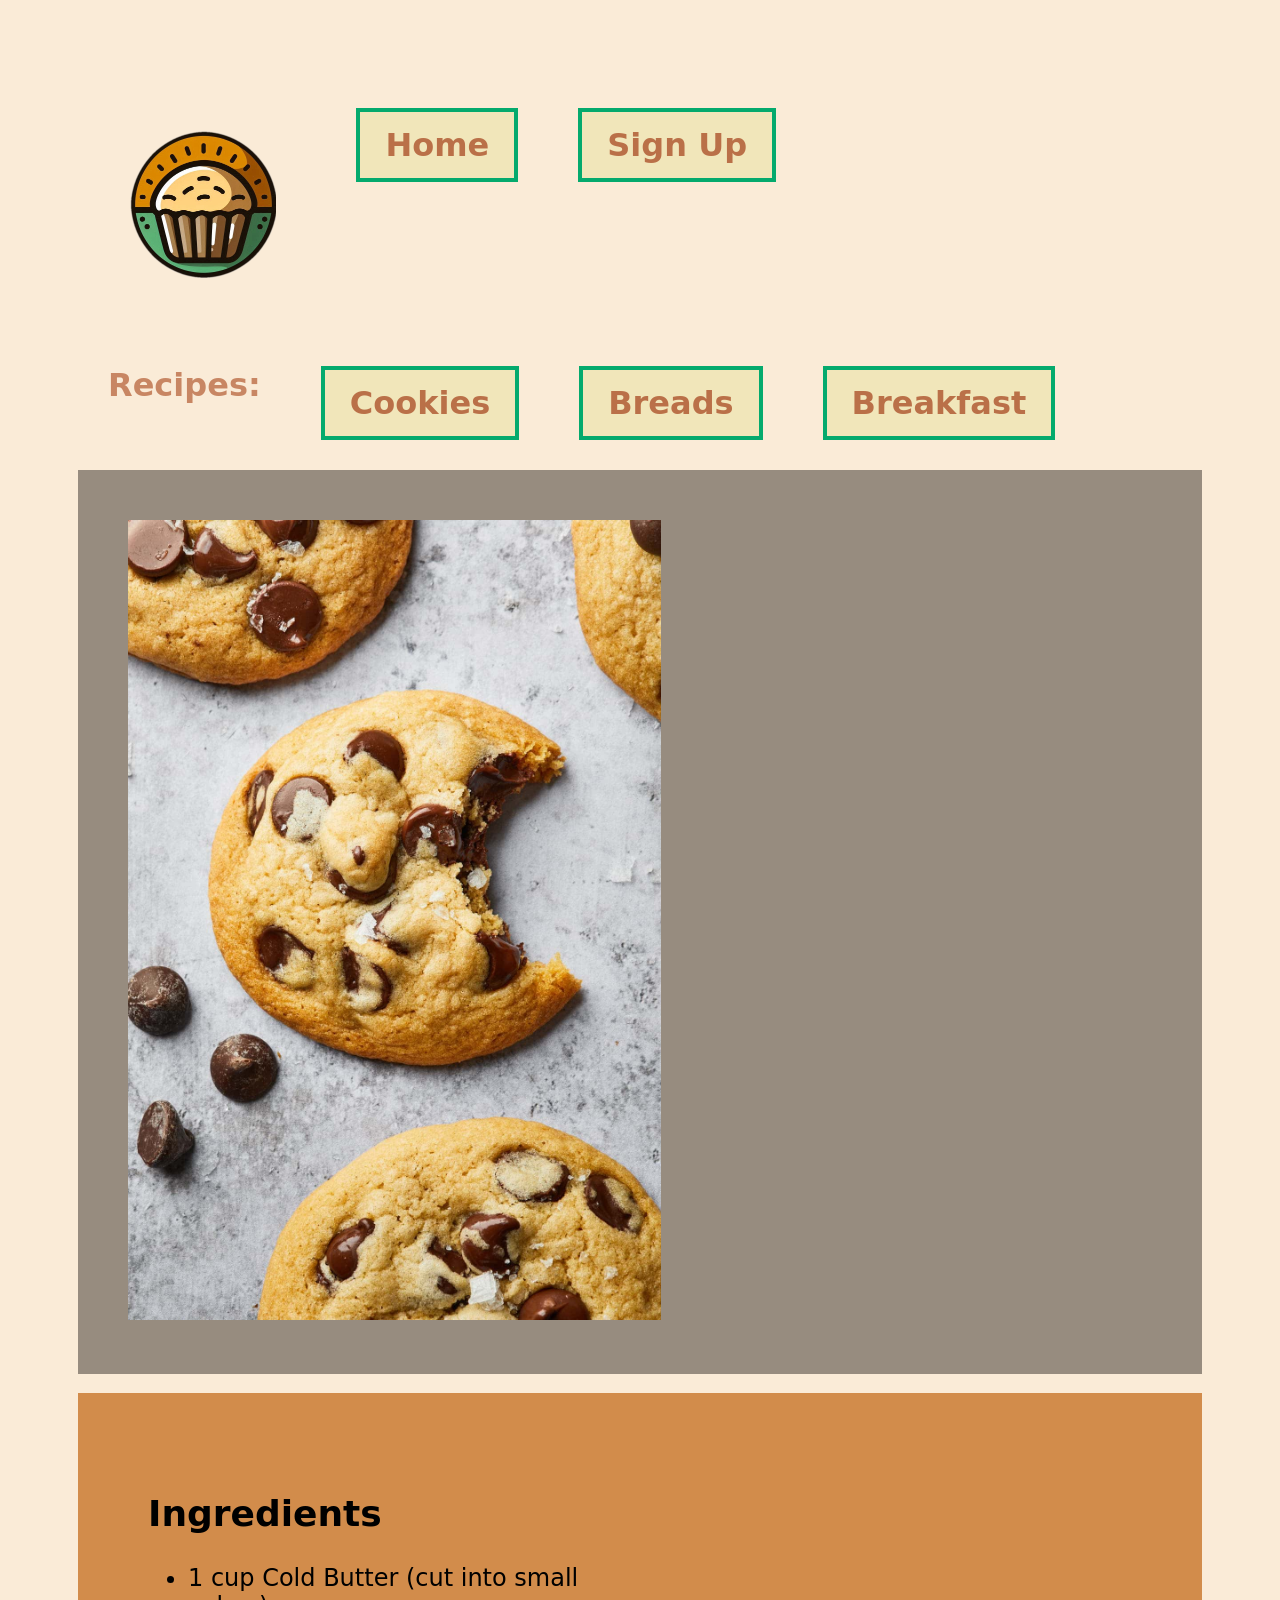
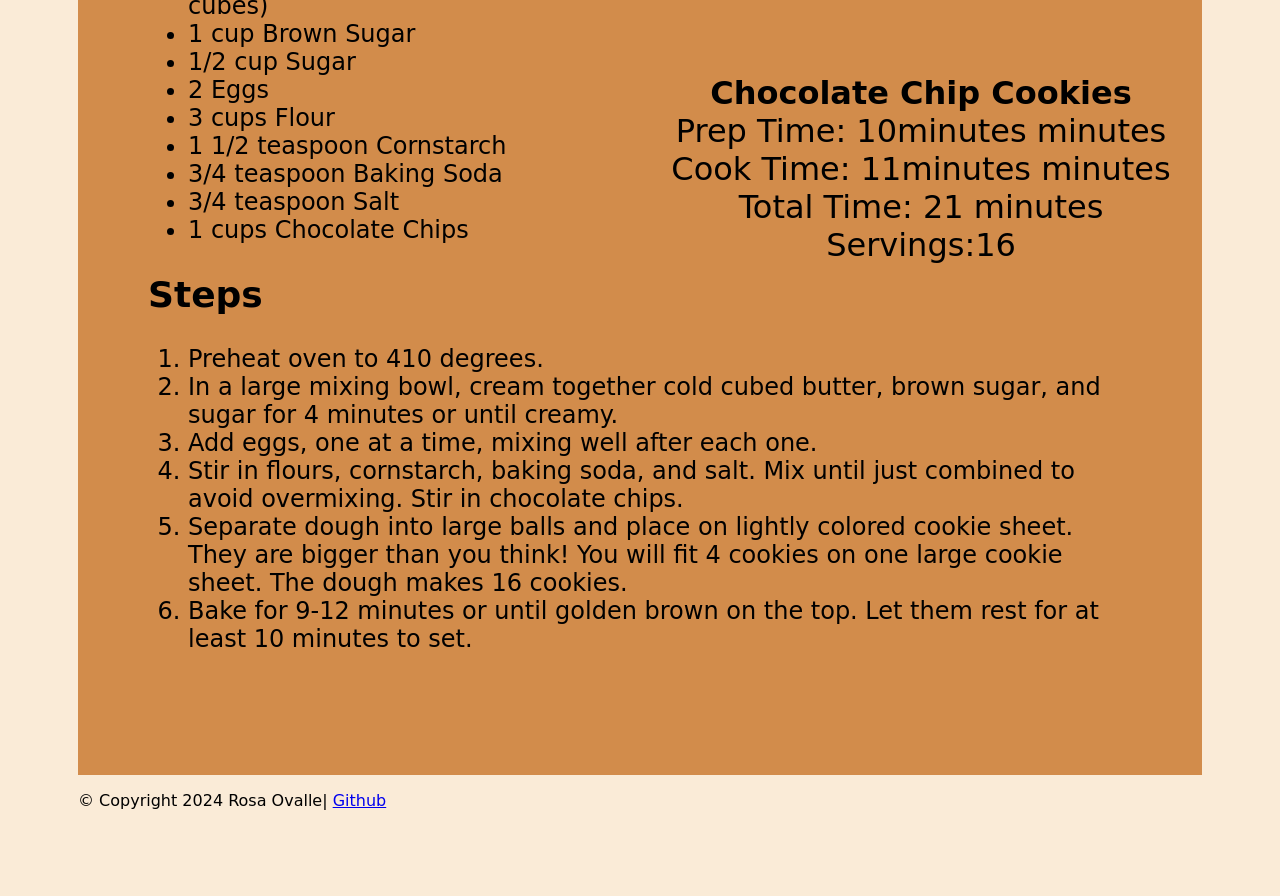
<file: chip.html>
<!DOCTYPE html>
<html lang="en">
<head>
    <meta charset="UTF-8">
    <meta name="viewport" content="width=device-width, initial-scale=1.0">
    <title>Chocolate chip</title>
    <link rel="stylesheet" href="main.css">
    <link rel="shortcut icon" href="images/icon.png">

</head>
<body>
    <header>
        <nav class="links"> <!--nav menus-->
            <ul>
                <li><img src="images/icon.png" alt="icon" height="150"></li>
                <li ><a href="index.html" target="_self">Home</a></li>
                <li><a href="forms.html" target="_self">Sign Up</a></li>
            </ul>
        </nav>
            <nav class="links"> <!--nav under logo-->
                <ul>
                        <li>Recipes:</li> <!--linked to home page sections-->
                        <li><a href="index.html#cookie" target="_self">Cookies</a></li>
                        <li><a href="index.html#breads" target="_self">Breads</a></li>
                        <li><a href="index.html#breakfast" target="_self">Breakfast</a></li>
                 </ul>
     </nav>
    </header>
    <div id="photo"><!--top of page with times info on side of img-->
        <img src="images/Chocolatechip.jpg" alt="chocolate cookies" height="800" style="padding: 50px;">
        <ul style="list-style-type: none;">
        <li style="font-size: xx-large; font-weight: 900;">Chocolate Chip Cookies</li>
        <li>Prep Time: 10minutes minutes</li>
        <li> Cook Time: 11minutes minutes</li>
        <li>Total Time: 21 minutes</li>
        <li>Servings:16</li>
        </ul>
       
    </div>
    <br>
    <div class="card"><!--recipe card  starts brown background-->

<h2>Ingredients</h2>
<ul>
    <li>1 cup Cold Butter (cut into small cubes) </li>
    <li>1 cup Brown Sugar</li>
    <li>1/2 cup Sugar</li>
    <li>2 Eggs</li>
    <li>3 cups Flour</li>
    <li>1 1/2 teaspoon Cornstarch</li> 
    <li>3/4 teaspoon Baking Soda</li>
    <li>3/4 teaspoon Salt</li>
    <li>1 cups Chocolate Chips</li>


</ul>
<h2> Steps</h2><!--list numbered steps-->
<ol>
    <li> Preheat oven to 410 degrees.</li>
    <li> In a large mixing bowl, cream together cold cubed butter, brown sugar, and sugar for 4 minutes or until creamy.</li>
    <li> Add eggs, one at a time, mixing well after each one.</li>
    <li> Stir in flours, cornstarch, baking soda, and salt. Mix until just combined to avoid overmixing. Stir in chocolate chips.</li>
    <li> Separate dough into large balls and place on lightly colored cookie sheet. They are bigger than you think! You will fit 4 cookies on one large cookie sheet. The dough makes 16 cookies.</li>
    <li> Bake for 9-12 minutes or until golden brown on the top. Let them rest for at least 10 minutes to set.</li>
        
</ol>
<br>
    </div>
    <footer><!--linked git-->
        <p>&copy; Copyright 2024 Rosa Ovalle| <a href="https://github.com/Rovall03" target="_blank">Github</a></p>

    </footer>
</body>
</html>
</file>
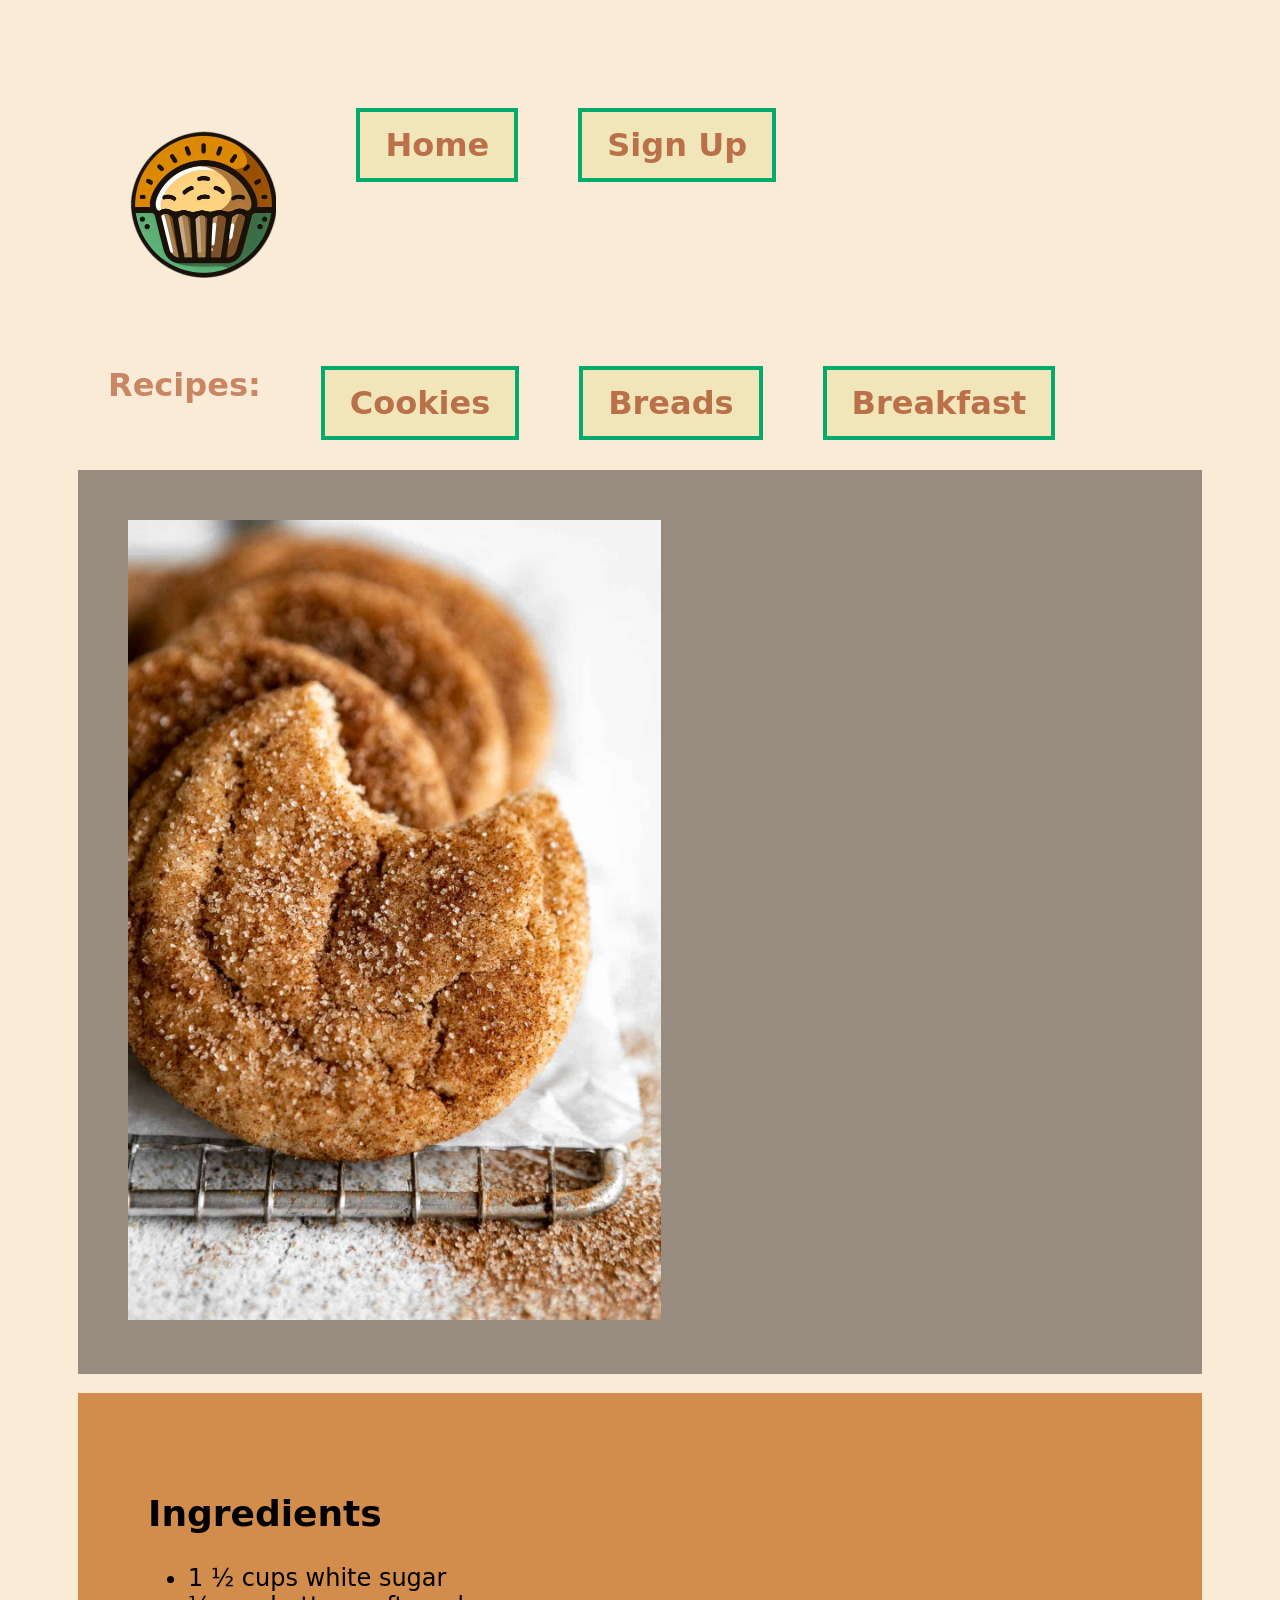
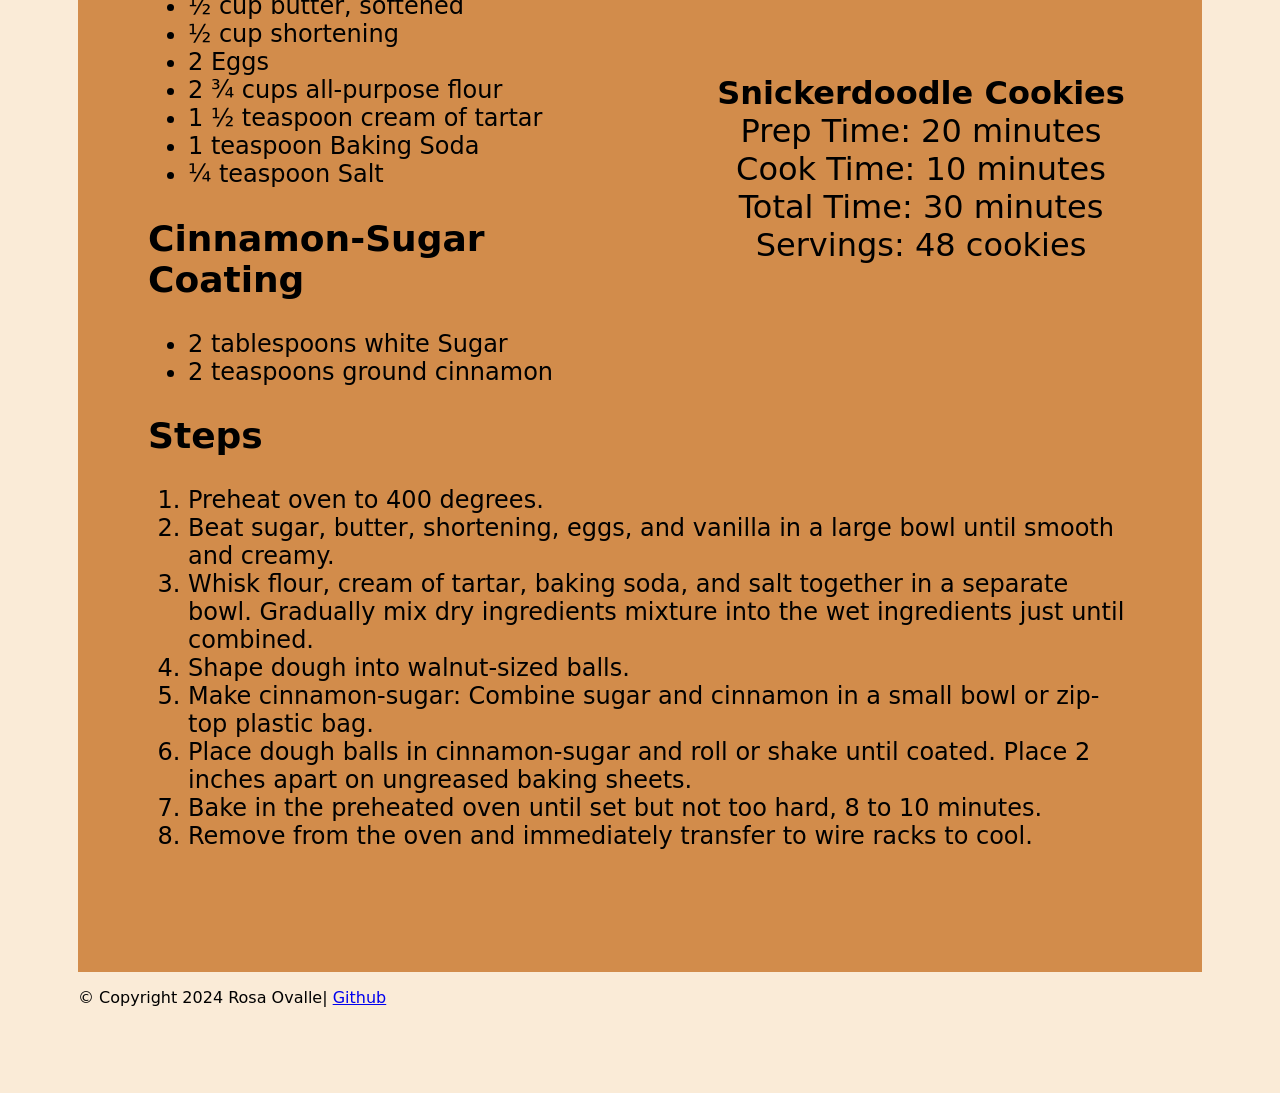
<file: doodle.html>
<!DOCTYPE html>
<html lang="en">
<head>
    <meta charset="UTF-8">
    <meta name="viewport" content="width=device-width, initial-scale=1.0">
    <title>Snickerdoodles</title>
    <link rel="stylesheet" href="main.css">
    <link rel="shortcut icon" href="images/icon.png">

</head>
<body>
    <header>
        <nav class="links"><!--nav menus-->
            <ul>
                <li><img src="images/icon.png" alt="icon" height="150"></li>
                <li ><a href="index.html" target="_self">Home</a></li>
                <li><a href="forms.html" target="_self">Sign Up</a></li>
            </ul>
        </nav>
            <nav class="links">  <!--nav under logo-->
                <ul>
                    <li>Recipes:</li> <!--linked to home page sections-->
                    <li><a href="index.html#cookie" target="_self">Cookies</a></li>
                    <li><a href="index.html#breads" target="_self">Breads</a></li>
                    <li><a href="index.html#breakfast" target="_self">Breakfast</a></li>
                </ul>
        </nav>
    </header>
    <div id="photo"><!--top of page with times info on side of img-->
        <img src="images/snickerdoodles.jpg" alt="Snickerdoodle cookie" height="800" style="padding: 50px;">
        <ul style="list-style-type: none;">
            <li style="font-size: xx-large; font-weight: 900;">Snickerdoodle Cookies</li>
        <li>Prep Time: 20  minutes</li>
        <li> Cook Time: 10 minutes</li>
        <li>Total Time: 30 minutes</li>
        <li>Servings: 48 cookies</li>
        </ul>
       
    </div>
    <br>
    <div class="card">

<h2>Ingredients</h2><!--recipe card  starts brown background-->
<ul>
    <li>1 ½ cups white sugar</li>
    <li>½ cup butter, softened</li>
    <li>½ cup shortening</li>
    <li>2 Eggs</li>
    <li>2 ¾ cups all-purpose flour</li>
    <li>1 ½  teaspoon cream of tartar</li> 
    <li>1 teaspoon Baking Soda</li>
    <li> ¼ teaspoon Salt</li>
</ul>   
<h2> Cinnamon-Sugar Coating</h2>

<ul>
    <li>2 tablespoons white Sugar</li>
    <li>2 teaspoons ground cinnamon</li>
</ul>
<h2> Steps</h2><!--list numbered steps-->
<ol>
    <li> Preheat oven to 400 degrees.</li>
    <li>  Beat sugar, butter, shortening, eggs, and vanilla in a large bowl until smooth and creamy.</li>
    <li>Whisk flour, cream of tartar, baking soda, and salt together in a separate bowl. Gradually mix dry ingredients mixture into the wet ingredients just until combined.</li>
    <li> Shape dough into walnut-sized balls.</li>
    <li> Make cinnamon-sugar: Combine sugar and cinnamon in a small bowl or zip-top plastic bag.</li>
    <li> Place dough balls in cinnamon-sugar and roll or shake until coated. Place 2 inches apart on ungreased baking sheets.</li>
    <li>Bake in the preheated oven until set but not too hard, 8 to 10 minutes.</li>
    <li>Remove from the oven and immediately transfer to wire racks to cool.</li>
</ol>
<br>
    </div>
    <footer><!--linked git-->
        <p>&copy; Copyright 2024 Rosa Ovalle| <a href="https://github.com/Rovall03" target="_blank">Github</a></p>

    </footer>
</body>
</html>
</file>
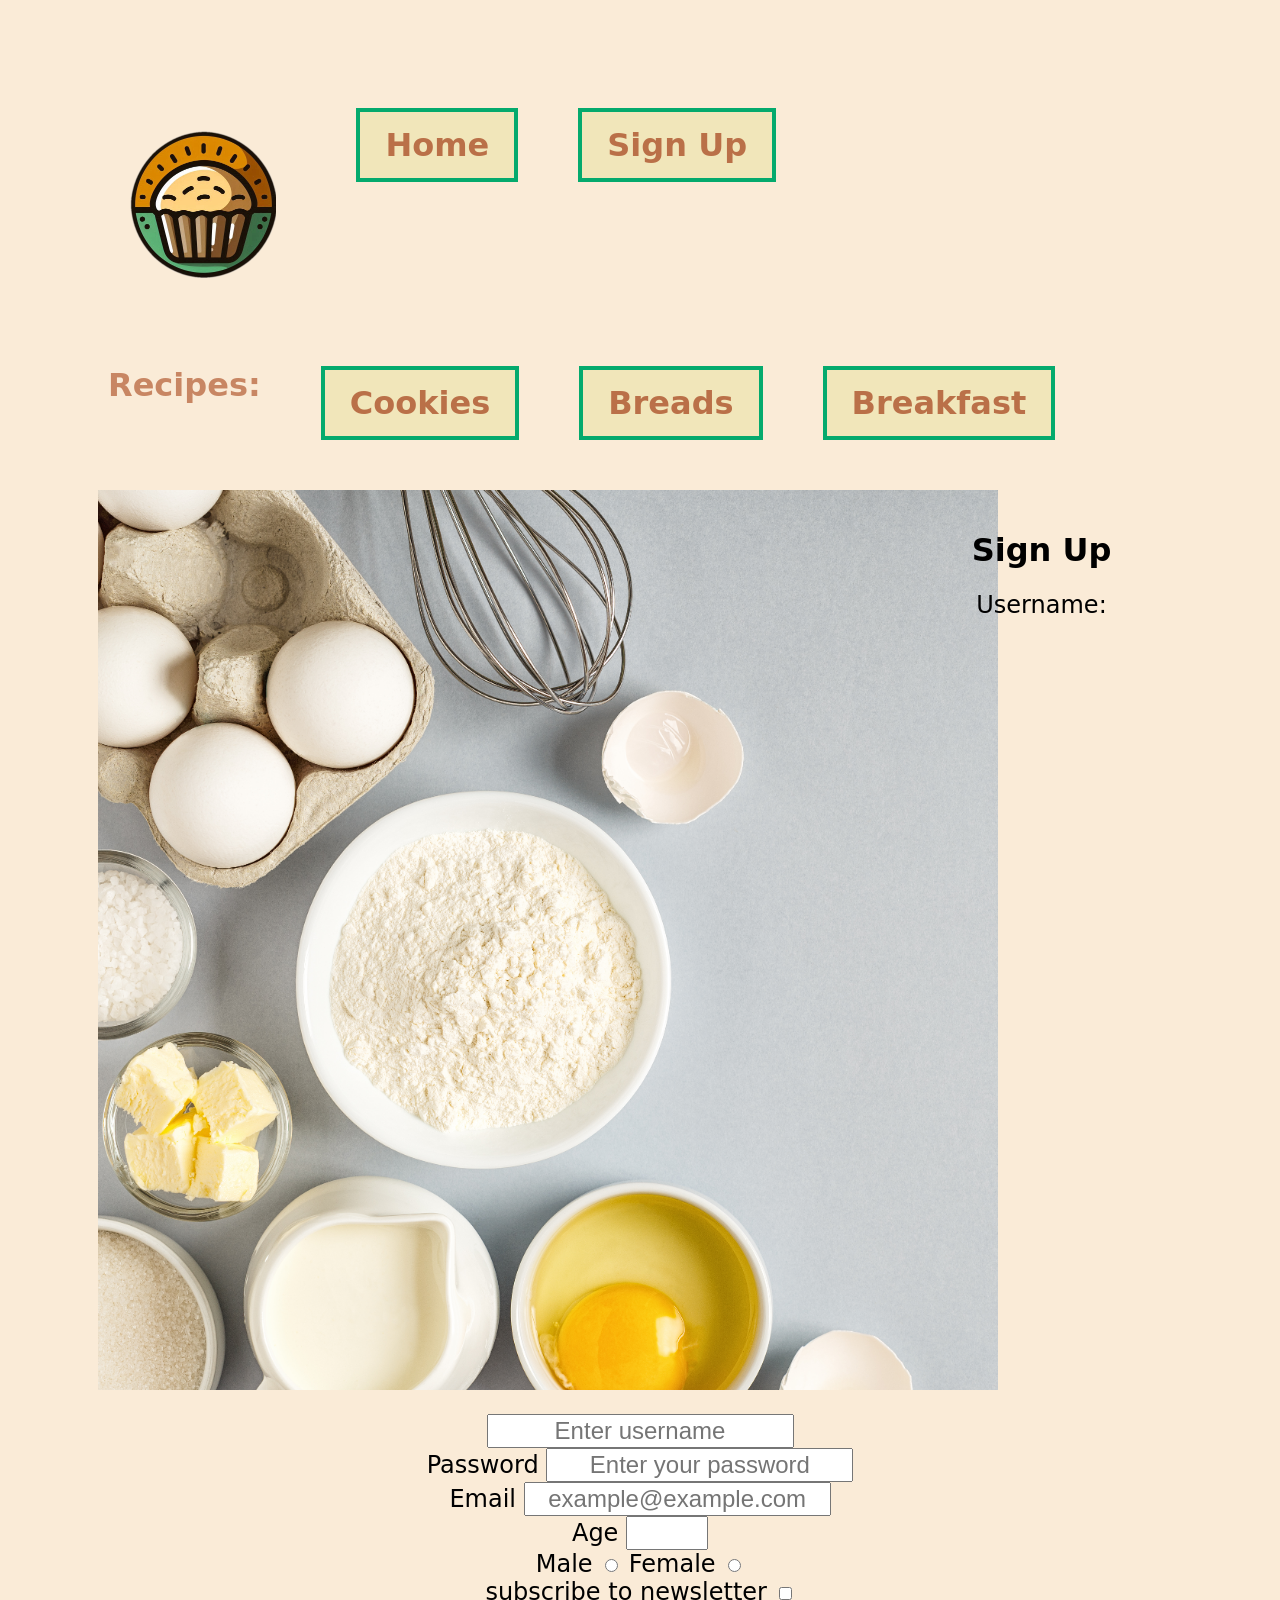
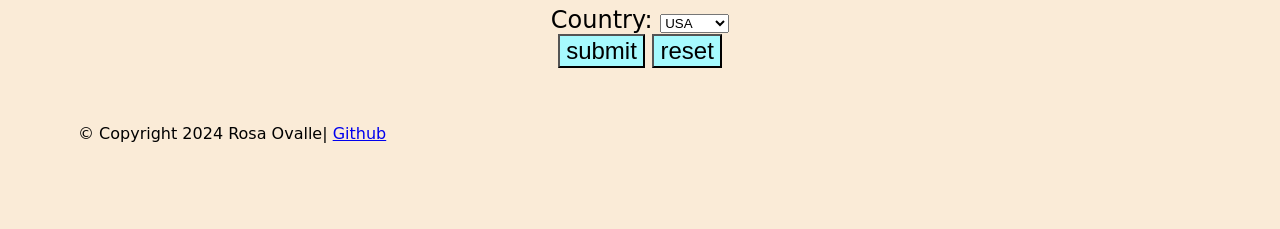
<file: forms.html>
<!DOCTYPE html>
<html lang="en">
<head>
    <meta charset="UTF-8">
    <meta name="viewport" content="width=device-width, initial-scale=1.0">
    <title>Sign Up</title>
    <link rel="stylesheet" href="main.css">
    <link rel="shortcut icon" href="images/icon.png">
   
</head>

<body>
   <header>
    <nav class="links"><!--nav menus-->
        <ul>
            <li><img src="images/icon.png" alt="icon" height="150"></li>
            <li ><a href="index.html" target="_self">Home</a></li>
            <li><a href="forms.html" target="_self">Sign Up</a></li>
        </ul>
    </nav>
        <nav class="links"><!--nav under logo-->
            <ul>
                <li>Recipes:</li>  <!--linked to home page sections-->
                <li><a href="index.html#cookie" target="_self">Cookies</a></li>
                <li><a href="index.html#breads" target="_self">Breads</a></li>
                <li><a href="index.html#breakfast" target="_self">Breakfast</a></li>
            </ul>
    </nav>
   </header> 

   <div class="content">
   <main>
    <aside>

        <img src="images/medium.png" alt="cookies" height="900">
    </aside>
   
       
<!--beginning of the form element-->
<form action="/submit" method="post" style="padding: 40px" >
    <h1>Sign Up</h1>
    
    <!--label and text input field-->
    <label for="username"> Username:</label>
    <input type="text" id="username" name="username" placeholder="Enter username">

    <br>

    <!--label password field-->
    <label for="Password">Password</label>
    <input type="Password" id="Password" name="Password" placeholder="Enter your password">

    <br>

    <!--label and email input field-->
    <label for="email">Email</label>
    <input type="email" id="email" name="email" placeholder="example@example.com">

    <br>

    <!--label and number field-->
    <label for="age">Age</label>
    <input type="number" id="age" name="age" min="1" max="100">

    <br>

    <!--radio buttons for gender selection-->
    <label for="male">Male</label>
    <input type="radio" id="male" name="gender" value="male">


    <label for="female">Female</label>
    <input type="radio" id="female" name="gender" value="female">

    <br>

    <!--Checkbox for newsletter subscriptions-->
    <label for="subscribe">subscribe to newsletter</label>
    <input type="checkbox" id="subscribe" name="subscribe" value="yes">

    <br>

    <!--dropdown select for country selection-->
    <label for="country">Country:</label>
    <select name="country" id="country">
        <option value="usa">USA</option>
        <option value="canada">Canada</option>
        <!--other options-->
    </select>

   
   <br>

       <!--submit button to submit the form blue button-->
       <input type="submit" value="submit" style="background-color: rgb(166, 250, 254);">

       <!--reset button to reset the form fields blue button-->
       <input type="reset" value="reset" style="background-color:rgb(166, 250, 254) ;"> 

</form>
<!--end of the form element-->
   </main>
    <footer><!--linked git-->
        <p>&copy; Copyright 2024 Rosa Ovalle| <a href="https://github.com/Rovall03" target="_blank">Github</a></p>
    </footer>
   </div>
</body>
</html>
</file>
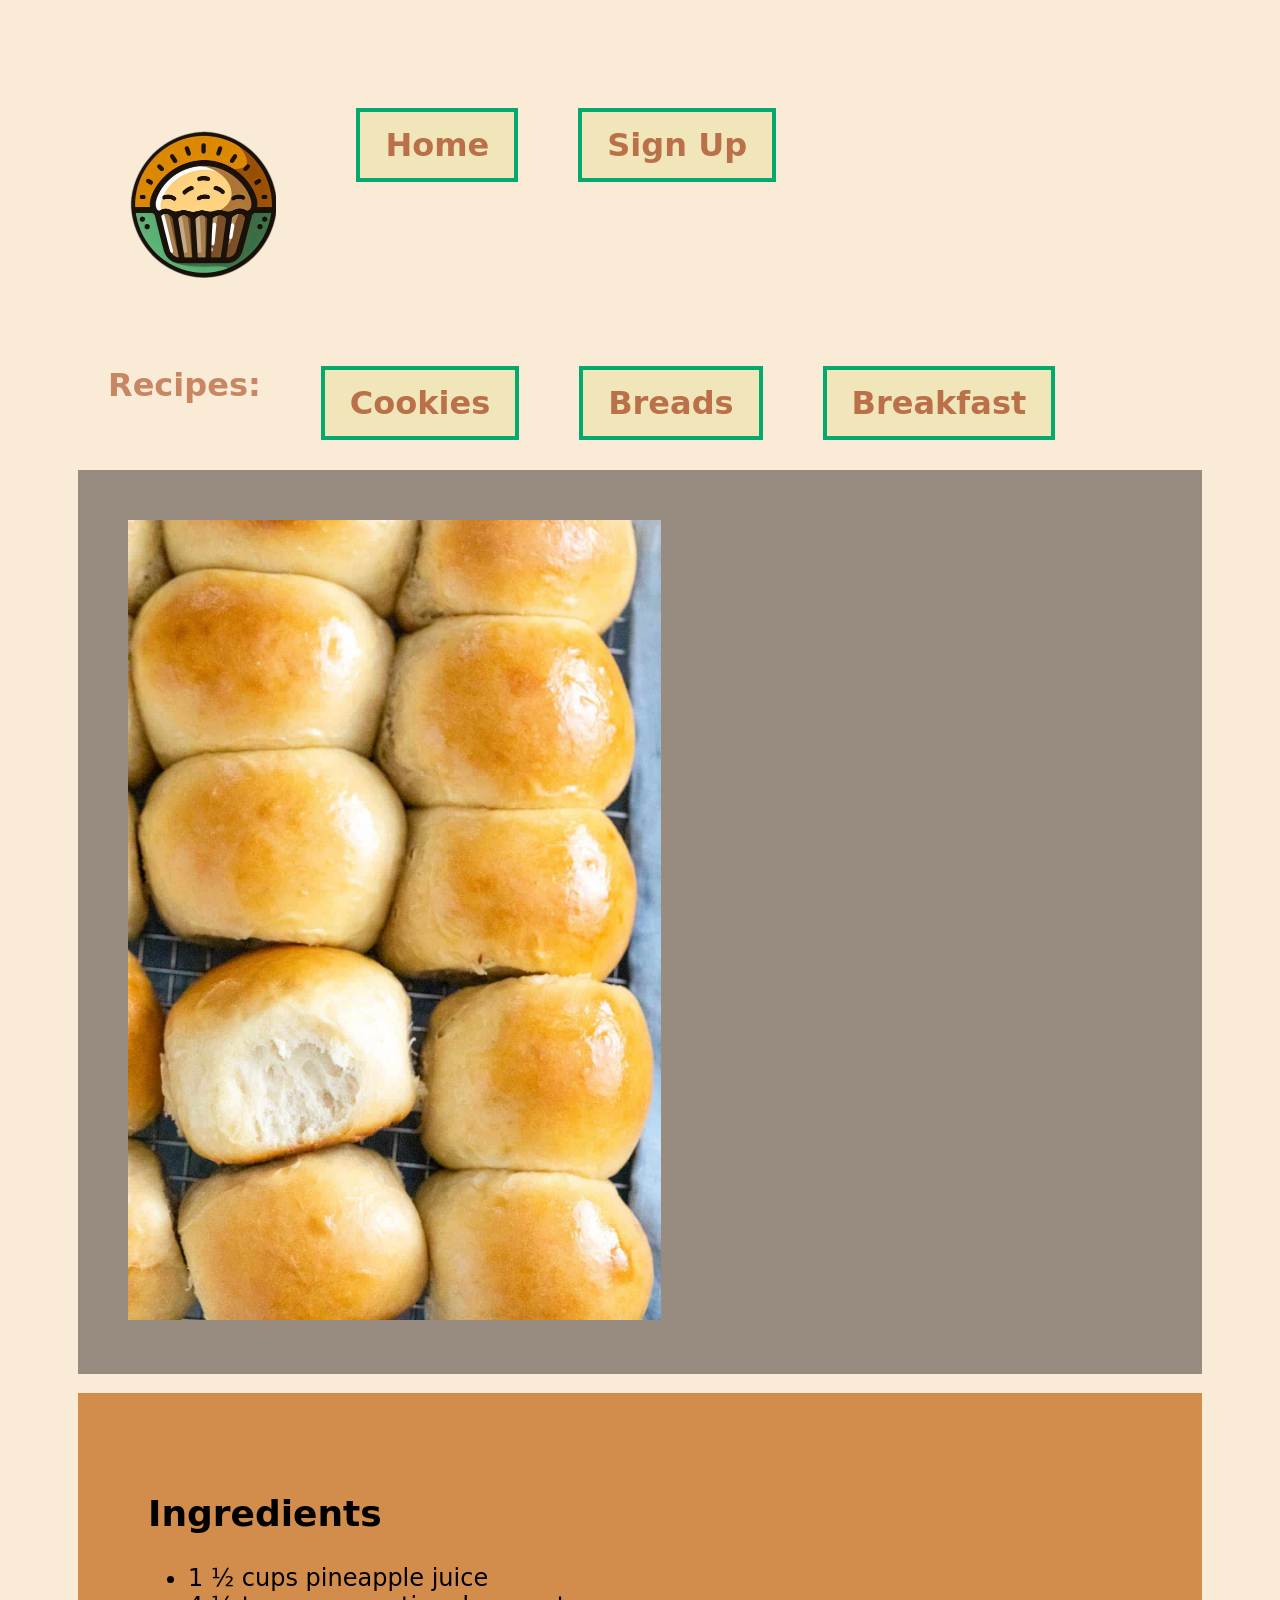
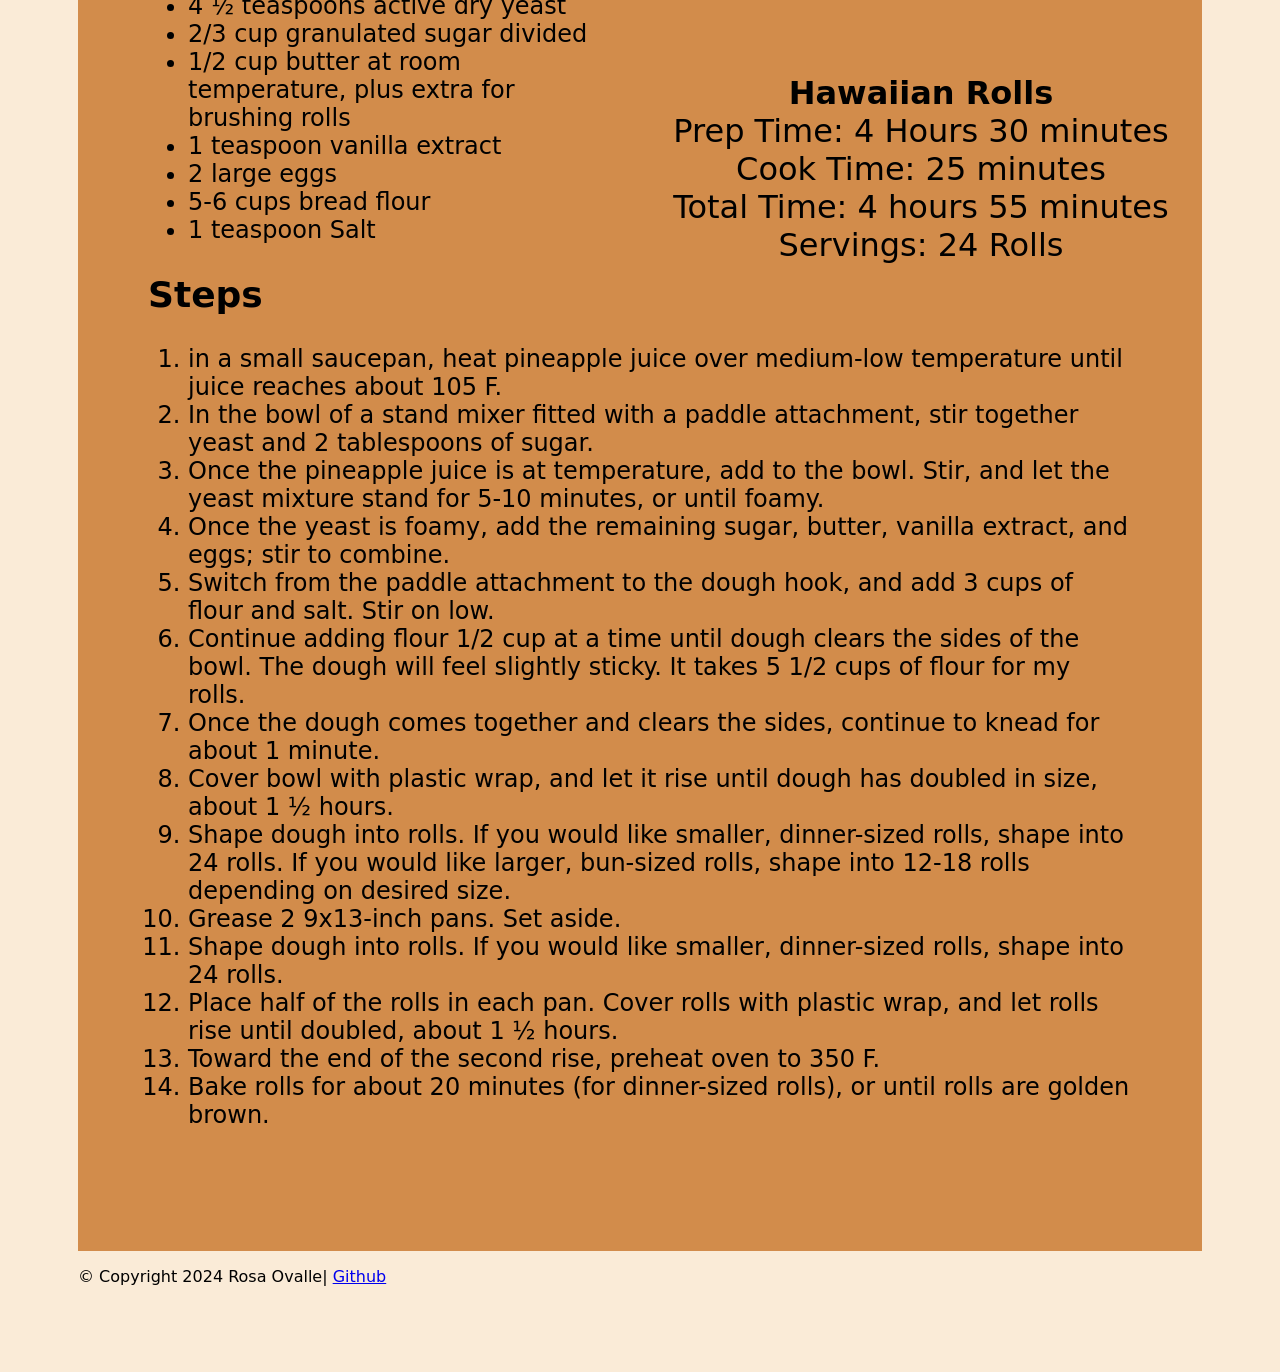
<file: hrolls.html>
<!DOCTYPE html>
<html lang="en">
<head>
    <meta charset="UTF-8">
    <meta name="viewport" content="width=device-width, initial-scale=1.0">
    <title>hawaiian rolls</title>
    <link rel="stylesheet" href="main.css">
    <link rel="shortcut icon" href="images/icon.png">

</head>
<body>
    <header>
        <nav class="links"><!--nav menus-->
            <ul>
                <li><img src="images/icon.png" alt="icon" height="150"></li>
                <li ><a href="index.html" target="_self">Home</a></li>
                <li><a href="forms.html" target="_self">Sign Up</a></li>
            </ul>
        </nav>
            <nav class="links">  <!--nav under logo-->
                <ul>
                    <li>Recipes:</li> <!--linked to home page sections-->
                    <li><a href="index.html#cookie" target="_self">Cookies</a></li>
                    <li><a href="index.html#breads" target="_self">Breads</a></li>
                    <li><a href="index.html#breakfast" target="_self">Breakfast</a></li>
                </ul>
        </nav>
    </header>
    <div id="photo"><!--top of page with times info on side of img-->
        <img src="images/hawaiianrolls.jpg" alt="Bread Rolls" height="800" style="padding: 50px;">
        <ul style="list-style-type: none;">
            <li style="font-size: xx-large; font-weight: 900;">Hawaiian Rolls</li>
        <li>Prep Time: 4 Hours 30 minutes</li>
        <li> Cook Time: 25 minutes</li>
        <li>Total Time: 4 hours 55 minutes</li>
        <li>Servings: 24 Rolls</li>
        </ul>
       
    </div>
    <br>
    <div class="card">

<h2>Ingredients</h2><!--recipe card  starts brown background-->
<ul>
    <li>1 ½ cups pineapple juice </li>
    <li>4 ½ teaspoons active dry yeast</li>
    <li>2/3 cup granulated sugar divided</li>
    <li>1/2 cup butter at room temperature, plus extra for brushing rolls</li>
    <li>1 teaspoon vanilla extract</li>
    <li>2 large eggs</li> 
    <li>5-6 cups bread flour</li>
    <li>1 teaspoon Salt</li>
</ul>
<h2> Steps</h2><!--list numbered steps-->
<ol>
    <li> in a small saucepan, heat pineapple juice over medium-low temperature until juice reaches about 105 F.</li>
    <li> In the bowl of a stand mixer fitted with a paddle attachment, stir together yeast and 2 tablespoons of sugar.</li>
    <li> Once the pineapple juice is at temperature, add to the bowl. Stir, and let the yeast mixture stand for 5-10 minutes, or until foamy.</li>
    <li> Once the yeast is foamy, add the remaining sugar, butter, vanilla extract, and eggs; stir to combine.</li>
    <li> Switch from the paddle attachment to the dough hook, and add 3 cups of flour and salt. Stir on low.</li>
    <li> Continue adding flour 1/2 cup at a time until dough clears the sides of the bowl. The dough will feel slightly sticky. It takes 5 1/2 cups of flour for my rolls.</li>
    <li>Once the dough comes together and clears the sides, continue to knead for about 1 minute.</li>  
    <li>Cover bowl with plastic wrap, and let it rise until dough has doubled in size, about 1 ½ hours.</li>
    <li>Shape dough into rolls. If you would like smaller, dinner-sized rolls, shape into 24 rolls. If you would like larger, bun-sized rolls, shape into 12-18 rolls depending on desired size.</li>
    <li>Grease 2 9x13-inch pans. Set aside.</li>
    <li>Shape dough into rolls. If you would like smaller, dinner-sized rolls, shape into 24 rolls.</li>
    <li>Place half of the rolls in each pan. Cover rolls with plastic wrap, and let rolls rise until doubled, about 1 ½ hours.</li>
    <li>Toward the end of the second rise, preheat oven to 350 F.</li>
    <li> Bake rolls for about 20 minutes (for dinner-sized rolls), or until rolls are golden brown.</li>
  </ol>
<br>
    </div>
    <footer><!--linked git-->
        <p>&copy; Copyright 2024 Rosa Ovalle| <a href="https://github.com/Rovall03" target="_blank">Github</a></p>

    </footer>
</body>
</html>
</file>
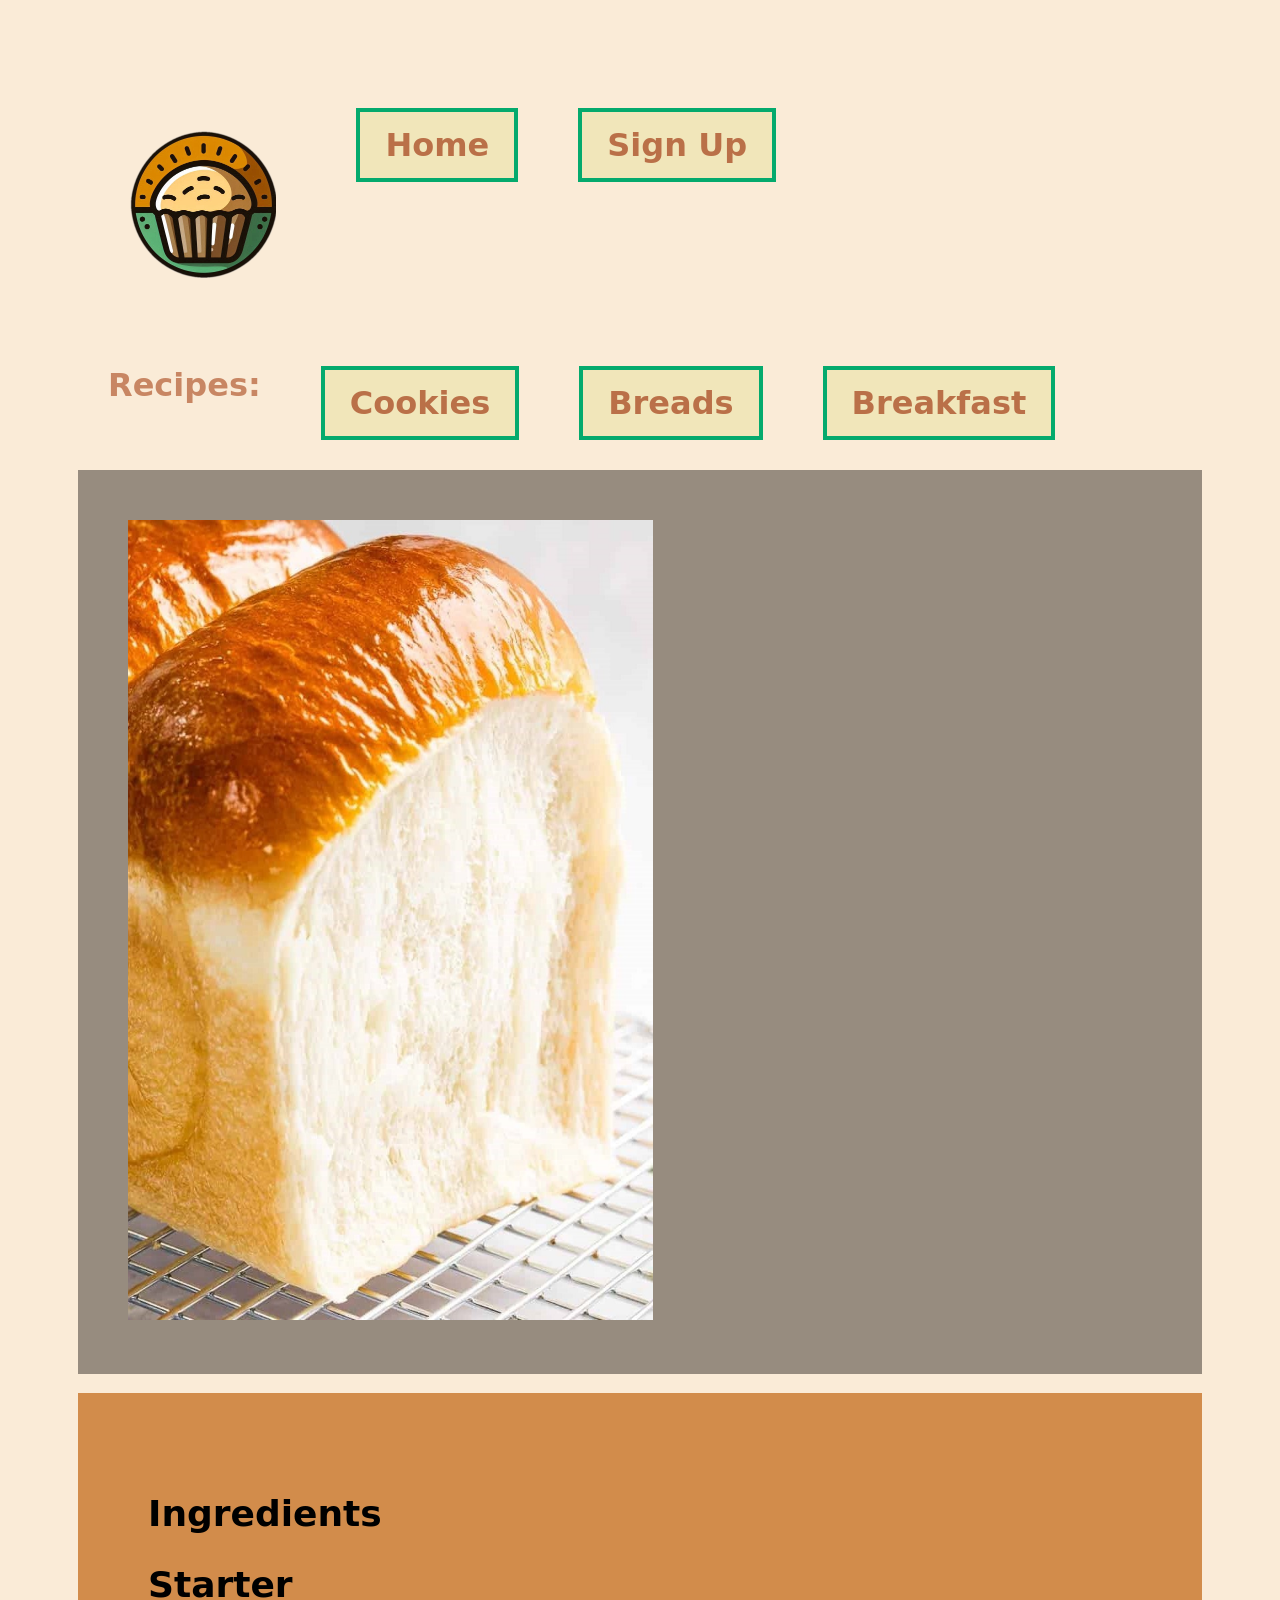
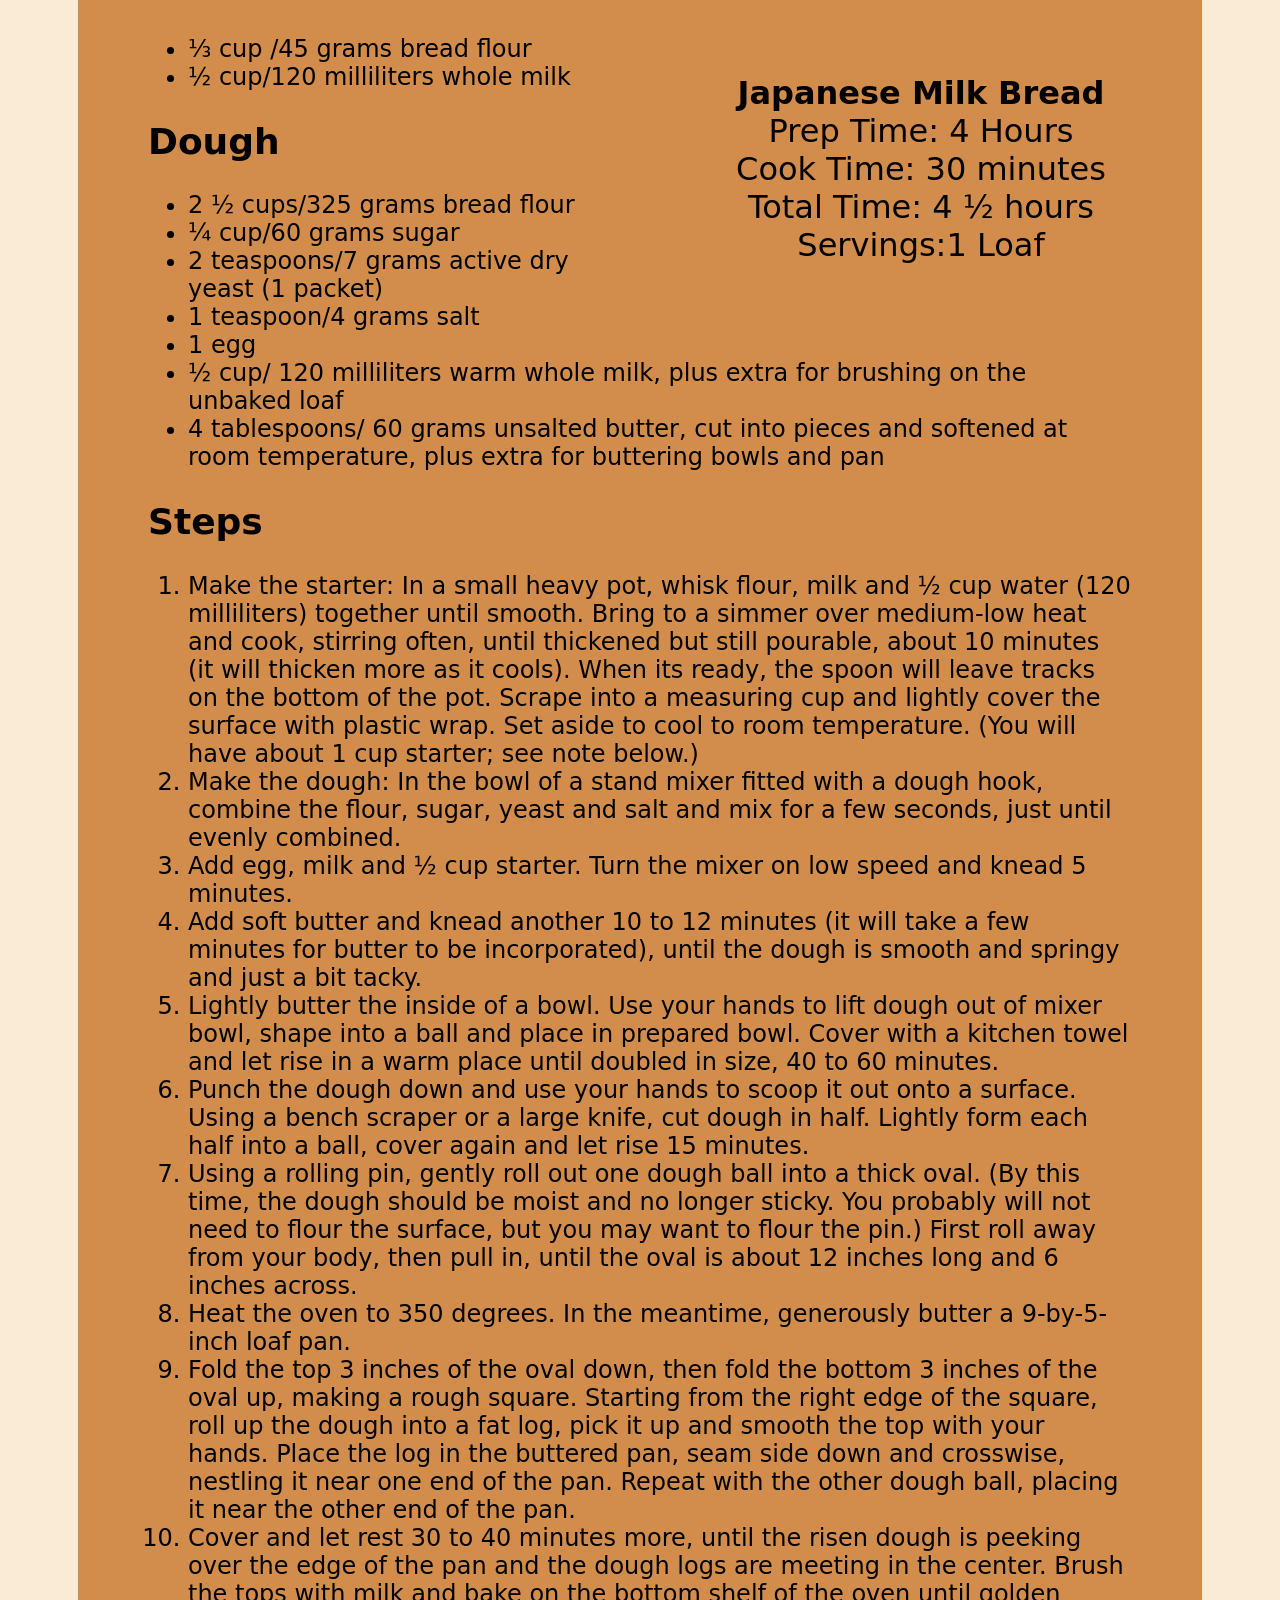
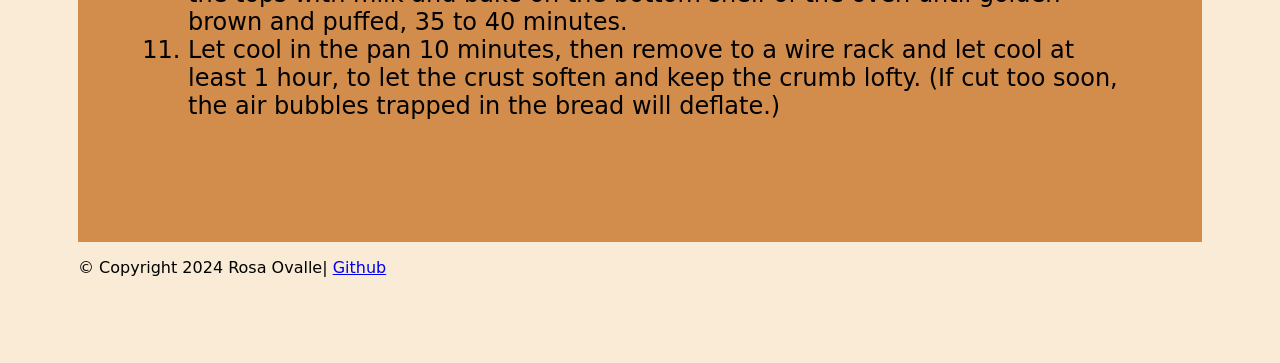
<file: milkbread.html>
<!DOCTYPE html>
<html lang="en">
<head>
    <meta charset="UTF-8">
    <meta name="viewport" content="width=device-width, initial-scale=1.0">
    <title>Milk Bread</title>
    <link rel="stylesheet" href="main.css">
    <link rel="shortcut icon" href="images/icon.png">

</head>
<body>
    <header>
        <nav class="links"><!--nav menus-->
            <ul>
                <li><img src="images/icon.png" alt="icon" height="150"></li>
                <li ><a href="index.html" target="_self">Home</a></li>
                <li><a href="forms.html" target="_self">Sign Up</a></li>
            </ul>
        </nav>
            <nav class="links">  <!--nav under logo-->
                <ul>
                    <li>Recipes:</li> <!--linked to home page sections-->
                    <li><a href="index.html#cookie" target="_self">Cookies</a></li>
                    <li><a href="index.html#breads" target="_self">Breads</a></li>
                    <li><a href="index.html#breakfast" target="_self">Breakfast</a></li>
                </ul>
        </nav>
    </header>
    <div id="photo"><!--top of page with times info on side of img-->
        <img src="images/milkbread1.jpg" alt="white Bread" height="800" style="padding: 50px;">
        <ul style="list-style-type: none;">
            <li style="font-size: xx-large; font-weight: 900;">Japanese Milk Bread</li>
        <li>Prep Time: 4 Hours </li>
        <li> Cook Time: 30 minutes</li>
        <li>Total Time: 4 ½ hours </li>
        <li>Servings:1 Loaf</li>
        </ul>
       
    </div>
    <br>
    <div class="card">

<h2>Ingredients</h2><!--recipe card  starts brown background-->
    <h2>Starter</h2>
<ul>
    <li>⅓ cup /45 grams bread flour</li>
    <li>½ cup/120 milliliters whole milk</li>
   </ul>
   
    <h2>Dough</h2>
    <ul>
    <li>2 ½ cups/325 grams bread flour</li>
    <li>¼ cup/60 grams sugar</li>
    <li>2 teaspoons/7 grams active dry yeast (1 packet)</li>
    <li>1 teaspoon/4 grams salt</li> 
    <li>1 egg</li>
    <li>½ cup/ 120 milliliters warm whole milk, plus extra for brushing on the unbaked loaf</li>
    <li>4 tablespoons/ 60 grams unsalted butter, cut into pieces and softened at room temperature, plus extra for buttering bowls and pan</li>


</ul>
<h2> Steps</h2><!--list numbered steps-->
<ol>
    <li>Make the starter: In a small heavy pot, whisk flour, milk and ½ cup water (120 milliliters) together until smooth. Bring to a simmer over medium-low heat and cook, stirring often, until thickened but still pourable, about 10 minutes (it will thicken more as it cools). When its ready, the spoon will leave tracks on the bottom of the pot. Scrape into a measuring cup and lightly cover the surface with plastic wrap. Set aside to cool to room temperature. (You will have about 1 cup starter; see note below.)</li>
    <li> Make the dough: In the bowl of a stand mixer fitted with a dough hook, combine the flour, sugar, yeast and salt and mix for a few seconds, just until evenly combined.</li>
    <li> Add egg, milk and ½ cup starter. Turn the mixer on low speed and knead 5 minutes.</li>
    <li> Add soft butter and knead another 10 to 12 minutes (it will take a few minutes for butter to be incorporated), until the dough is smooth and springy and just a bit tacky.</li>
    <li> Lightly butter the inside of a bowl. Use your hands to lift dough out of mixer bowl, shape into a ball and place in prepared bowl. Cover with a kitchen towel and let rise in a warm place until doubled in size, 40 to 60 minutes.</li>
    <li> Punch the dough down and use your hands to scoop it out onto a surface. Using a bench scraper or a large knife, cut dough in half. Lightly form each half into a ball, cover again and let rise 15 minutes.</li>
    <li>Using a rolling pin, gently roll out one dough ball into a thick oval. (By this time, the dough should be moist and no longer sticky. You probably will not need to flour the surface, but you may want to flour the pin.) First roll away from your body, then pull in, until the oval is about 12 inches long and 6 inches across.</li> 
    <li>Heat the oven to 350 degrees. In the meantime, generously butter a 9-by-5-inch loaf pan.</li>
    <li>Fold the top 3 inches of the oval down, then fold the bottom 3 inches of the oval up, making a rough square. Starting from the right edge of the square, roll up the dough into a fat log, pick it up and smooth the top with your hands. Place the log in the buttered pan, seam side down and crosswise, nestling it near one end of the pan. Repeat with the other dough ball, placing it near the other end of the pan.</li>
    <li>Cover and let rest 30 to 40 minutes more, until the risen dough is peeking over the edge of the pan and the dough logs are meeting in the center. Brush the tops with milk and bake on the bottom shelf of the oven until golden brown and puffed, 35 to 40 minutes.</li>
     <li>Let cool in the pan 10 minutes, then remove to a wire rack and let cool at least 1 hour, to let the crust soften and keep the crumb lofty. (If cut too soon, the air bubbles trapped in the bread will deflate.)</li>  
</ol>
<br>
    </div>
    <footer><!--linked git-->
        <p>&copy; Copyright 2024 Rosa Ovalle| <a href="https://github.com/Rovall03" target="_blank">Github</a></p>
    </footer>
</body>
</html>
</file>
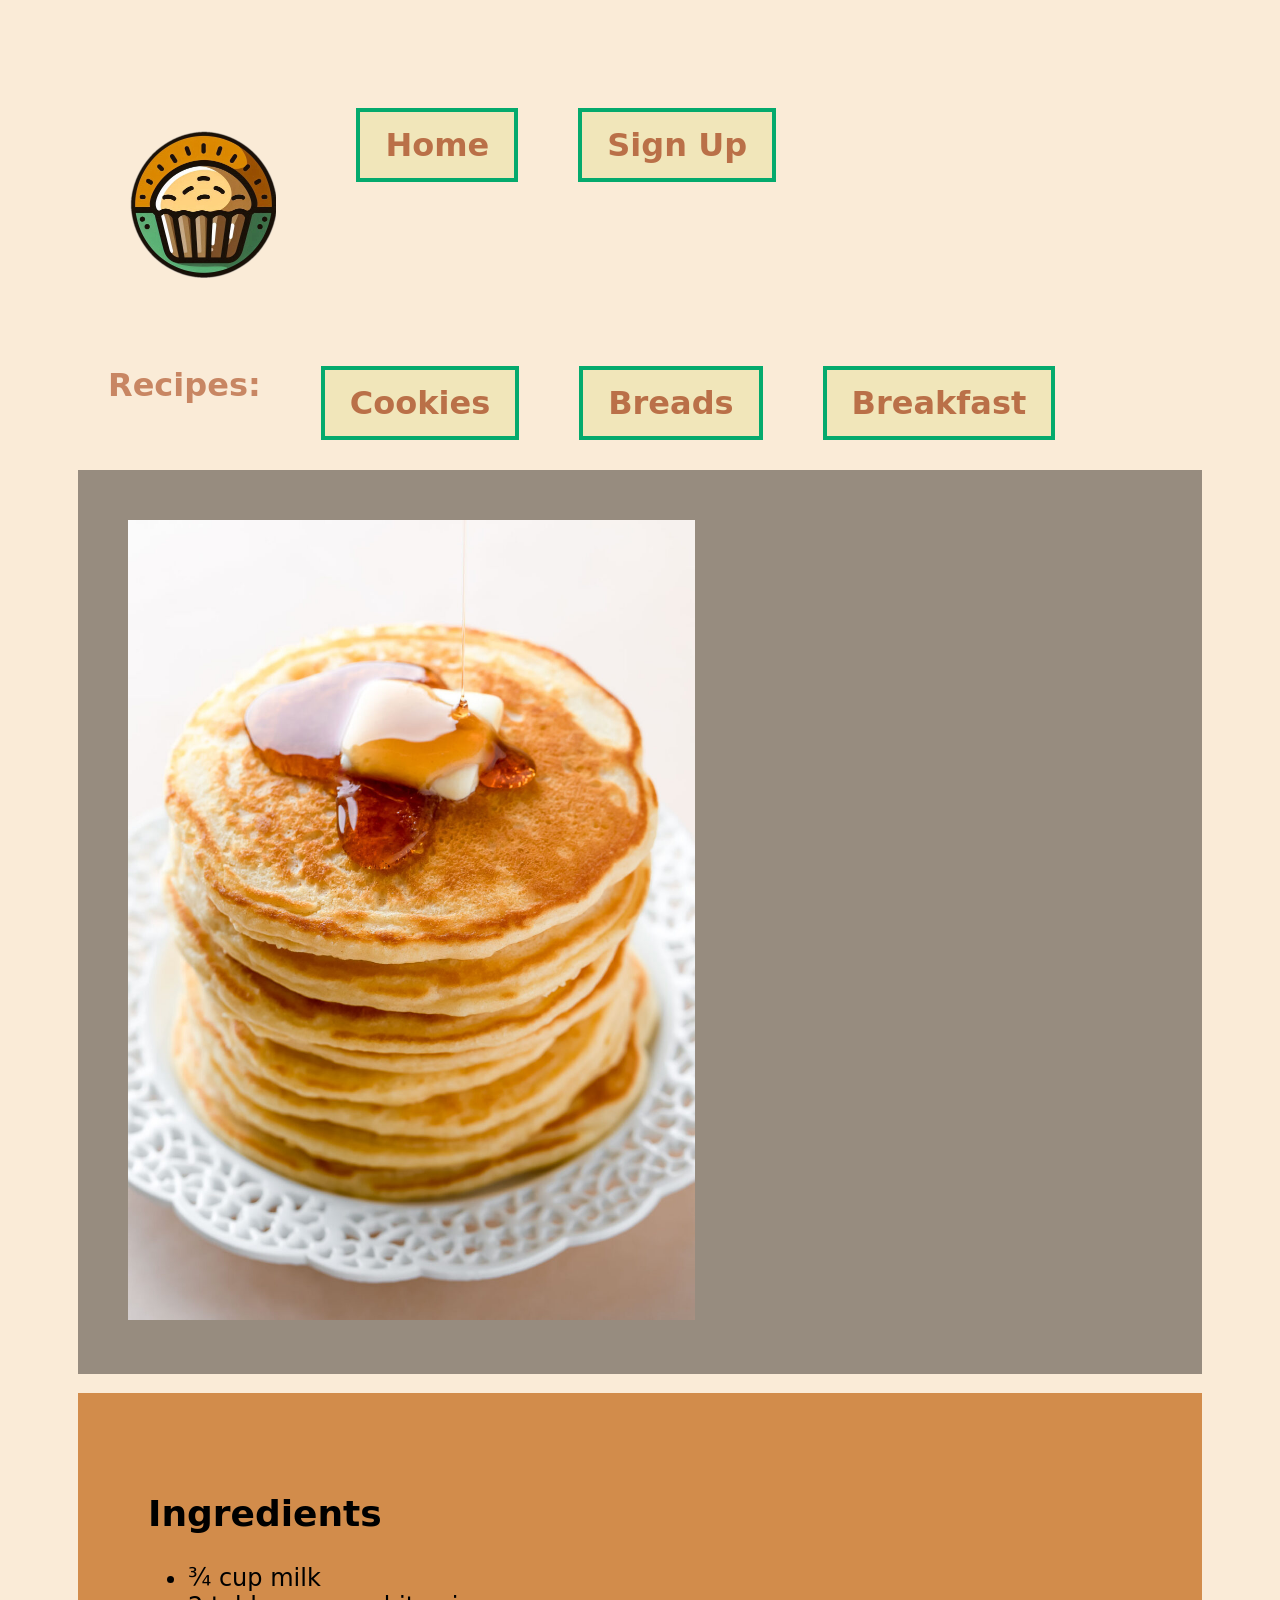
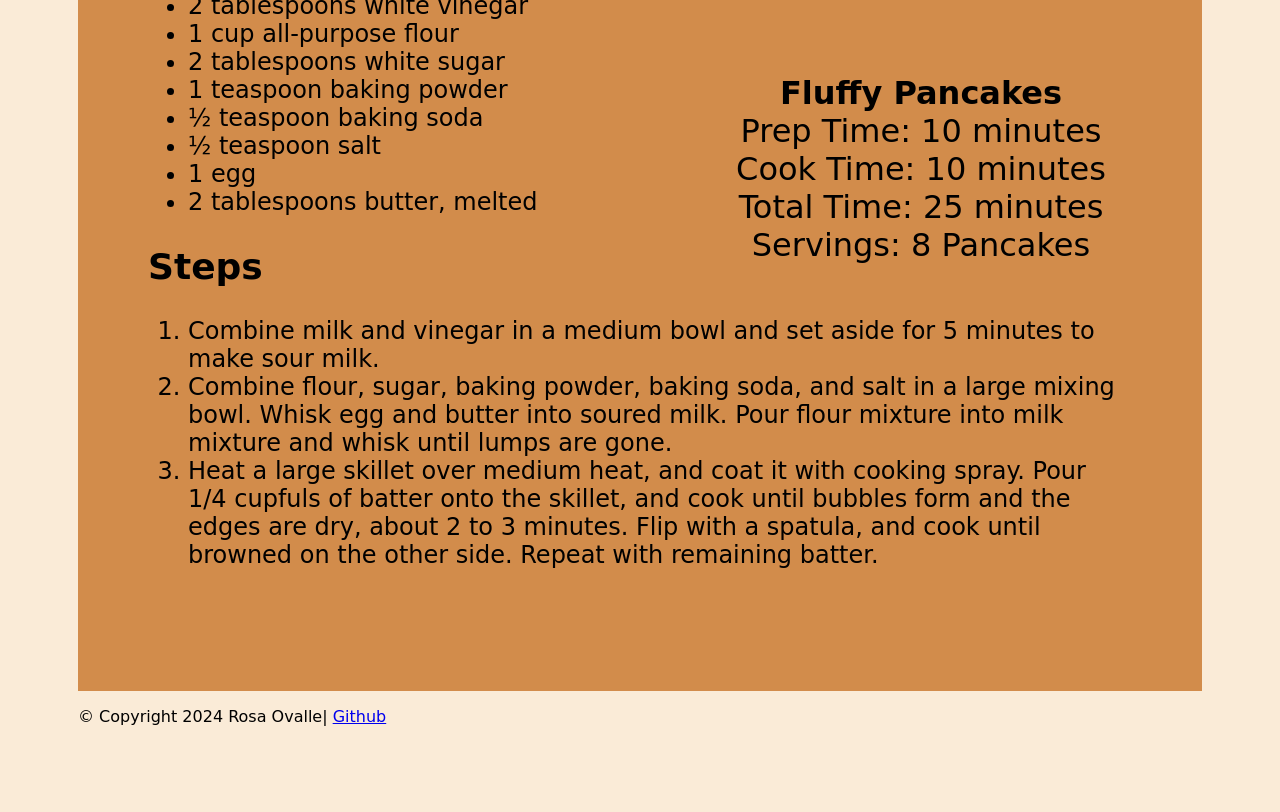
<file: pancakes.html>
<!DOCTYPE html>
<html lang="en">
<head>
    <meta charset="UTF-8">
    <meta name="viewport" content="width=device-width, initial-scale=1.0">
    <title>Pancakes</title>
    <link rel="stylesheet" href="main.css">
    <link rel="shortcut icon" href="images/icon.png">

</head>
<body>
    <header>
        <nav class="links"><!--nav menus-->
            <ul>
                <li><img src="images/icon.png" alt="icon" height="150"></li>
                <li ><a href="index.html" target="_self">Home</a></li>
                <li><a href="forms.html" target="_self">Sign Up</a></li>
            </ul>
        </nav>
            <nav class="links">  <!--nav under logo-->
                <ul>
                    <li>Recipes:</li> <!--linked to home page sections-->
                    <li><a href="index.html#cookie" target="_self">Cookies</a></li>
                    <li><a href="index.html#breads" target="_self">Breads</a></li>
                    <li><a href="index.html#breakfast" target="_self">Breakfast</a></li>
                </ul>
        </nav>
    </header>
    <div id="photo"><!--top of page with times info on side of img-->
        <img src="images/pancake.jpg" alt="Pancakes" height="800" style="padding: 50px;">
        <ul style="list-style-type: none;">
            <li style="font-size: xx-large; font-weight: 900;">Fluffy Pancakes</li>
        <li>Prep Time: 10 minutes</li>
        <li> Cook Time: 10 minutes</li>
        <li>Total Time: 25 minutes</li>
        <li>Servings: 8 Pancakes</li>
        </ul>
       
    </div>
    <br>
    <div class="card">

<h2>Ingredients</h2><!--recipe card  starts brown background-->
<ul>
    <li>¾ cup milk </li>
    <li>2 tablespoons white vinegar</li>
    <li>1 cup all-purpose flour</li>
    <li>2 tablespoons white sugar</li>
    <li>1 teaspoon baking powder</li>
    <li>½ teaspoon baking soda</li> 
    <li>½ teaspoon salt</li>
    <li>1 egg</li>
    <li>2 tablespoons butter, melted</li>


</ul>
<h2> Steps</h2><!--list numbered steps-->
<ol>
    <li>Combine milk and vinegar in a medium bowl and set aside for 5 minutes to make sour milk.</li>
    <li>Combine flour, sugar, baking powder, baking soda, and salt in a large mixing bowl. Whisk egg and butter into soured milk. Pour flour mixture into milk mixture and whisk until lumps are gone.</li>
    <li> Heat a large skillet over medium heat, and coat it with cooking spray. Pour 1/4 cupfuls of batter onto the skillet, and cook until bubbles form and the edges are dry, about 2 to 3 minutes. Flip with a spatula, and cook until browned on the other side. Repeat with remaining batter.</li>
        
</ol>
<br>
    </div>
    <footer><!--linked git-->
        <p>&copy; Copyright 2024 Rosa Ovalle| <a href="https://github.com/Rovall03" target="_blank">Github</a></p>
    </footer>
</body>
</html>
</file>
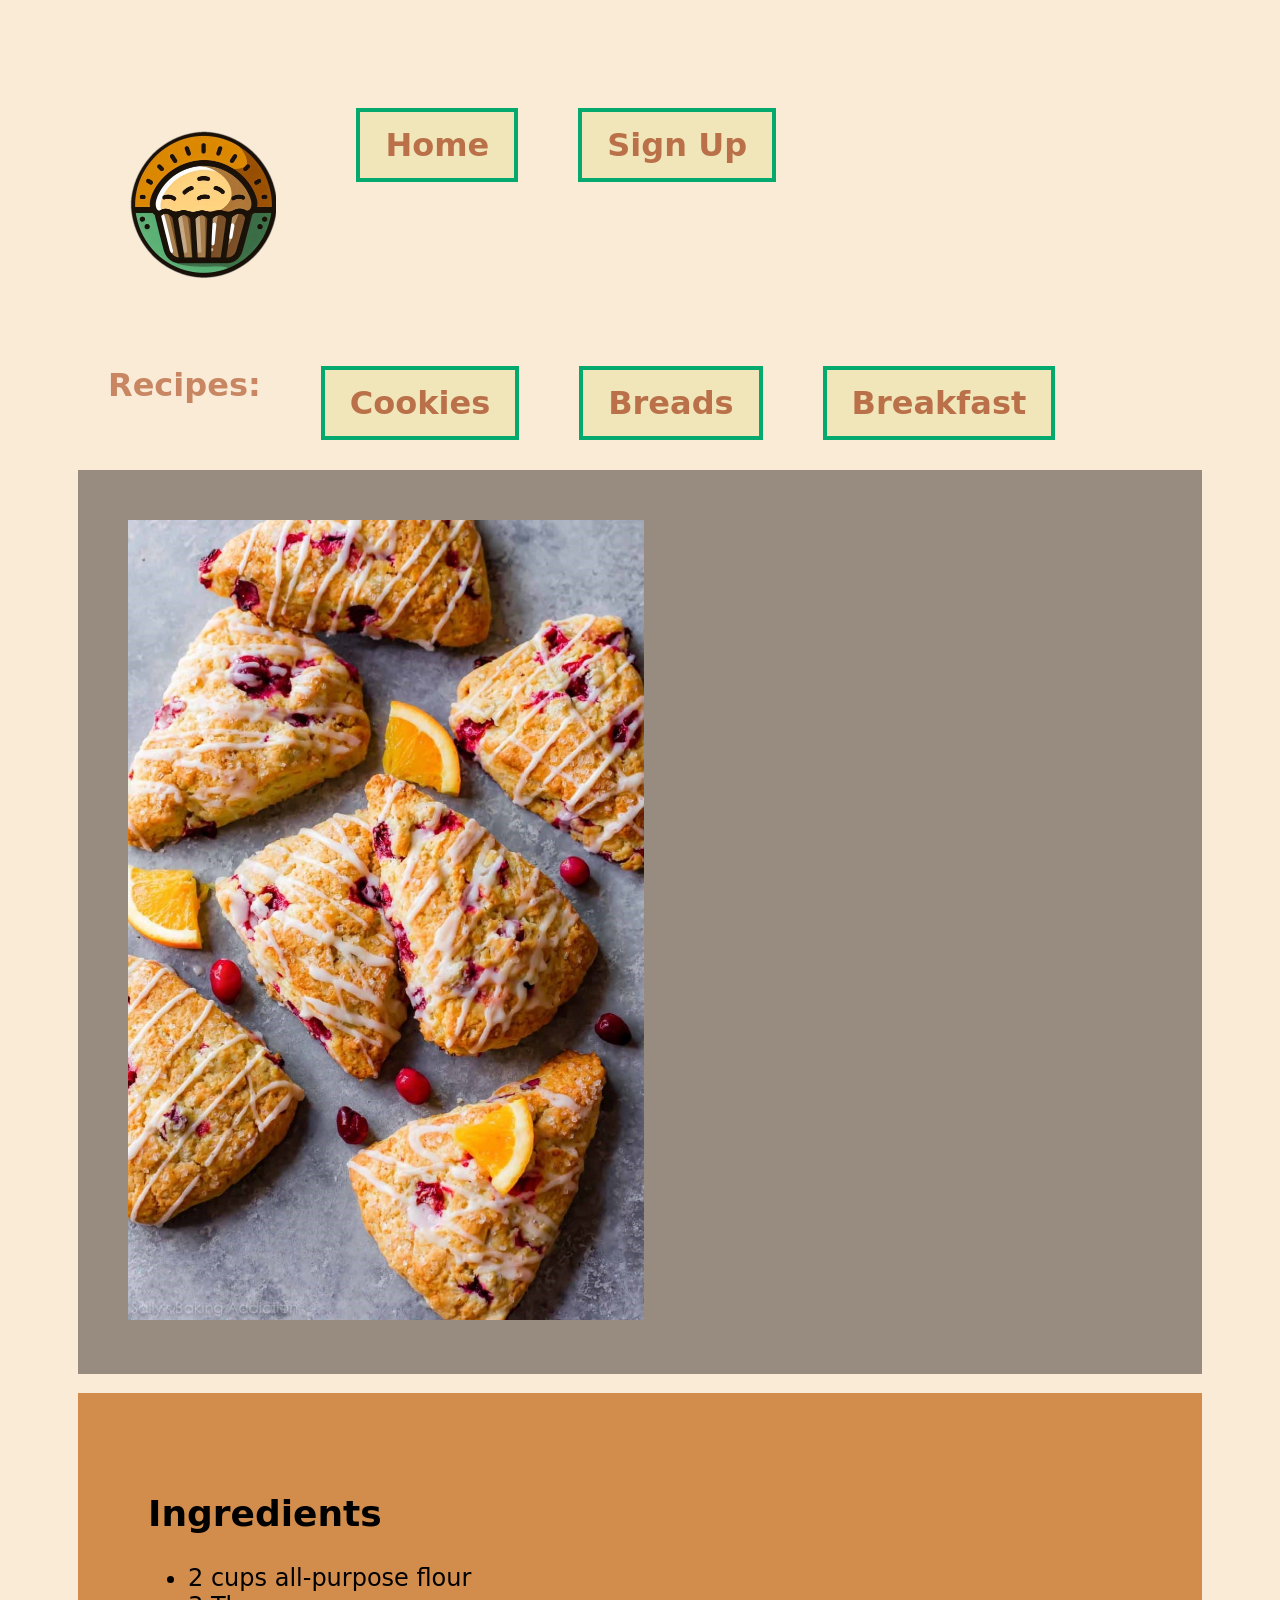
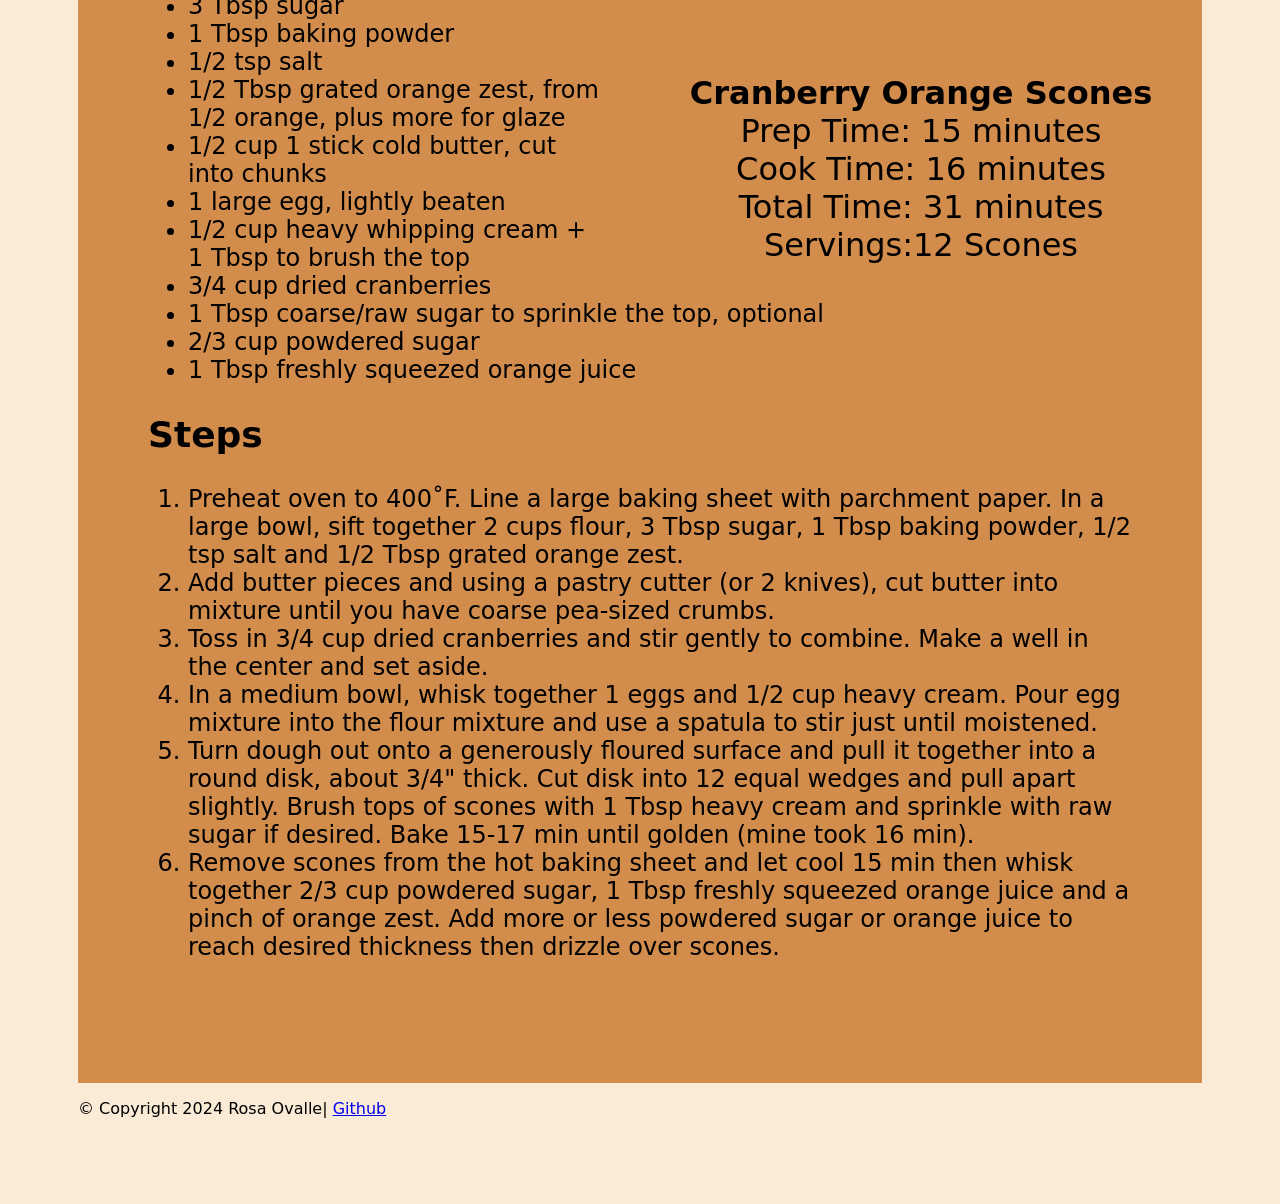
<file: scone.html>
<!DOCTYPE html>
<html lang="en">
<head>
    <meta charset="UTF-8">
    <meta name="viewport" content="width=device-width, initial-scale=1.0">
    <title>Scones</title>
    <link rel="stylesheet" href="main.css">
    <link rel="shortcut icon" href="images/icon.png">

</head>
<body>
    <header>
        <nav class="links"><!--nav menus-->
            <ul>
                <li><img src="images/icon.png" alt="icon" height="150"></li>
                <li ><a href="index.html" target="_self">Home</a></li>
                <li><a href="forms.html" target="_self">Sign Up</a></li>
            </ul>
        </nav>
            <nav class="links"><!--nav under logo-->
                <ul>
                    <li>Recipes:</li>   <!--linked to home page sections-->
                    <li><a href="index.html#cookie" target="_self">Cookies</a></li>
                    <li><a href="index.html#breads" target="_self">Breads</a></li>
                    <li><a href="index.html#breakfast" target="_self">Breakfast</a></li>
                </ul>
        </nav>
    </header>
    <div id="photo"><!--top of page with times info on side of img-->
        <img src="images/scone.jpg" alt="Cranberry Orange Scone" height="800" style="padding: 50px;">
        <ul style="list-style-type: none;">
            <li style="font-size: xx-large; font-weight: 900;">Cranberry Orange Scones</li>
        <li>Prep Time: 15 minutes</li>
        <li> Cook Time: 16 minutes</li>
        <li>Total Time: 31 minutes</li>
        <li>Servings:12 Scones</li>
        </ul>
       
    </div>
    <br>
    <div class="card">

<h2>Ingredients</h2><!--recipe card  starts brown background-->
<ul>
    <li>2 cups all-purpose flour</li>
    <li>3 Tbsp sugar</li>
    <li>1 Tbsp baking powder</li>
    <li>1/2 tsp salt</li>
    <li>1/2 Tbsp grated orange zest, from 1/2 orange, plus more for glaze</li>
    <li>1/2 cup 1 stick cold butter, cut into chunks</li> 
    <li>1 large egg, lightly beaten</li>
    <li>1/2 cup heavy whipping cream + 1 Tbsp to brush the top</li>
    <li>3/4 cup dried cranberries</li>
    <li>1 Tbsp coarse/raw sugar to sprinkle the top, optional</li>
    <li>2/3 cup powdered sugar</li>
    <li>1 Tbsp freshly squeezed orange juice</li>


</ul>
<h2> Steps</h2><!--list numbered steps-->
<ol>
    <li> Preheat oven to 400˚F. Line a large baking sheet with parchment paper. In a large bowl, sift together 2 cups flour, 3 Tbsp sugar, 1 Tbsp baking powder, 1/2 tsp salt and 1/2 Tbsp grated orange zest.</li>
    <li>Add butter pieces and using a pastry cutter (or 2 knives), cut butter into mixture until you have coarse pea-sized crumbs.</li>
    <li> Toss in 3/4 cup dried cranberries and stir gently to combine. Make a well in the center and set aside.</li>
    <li>In a medium bowl, whisk together 1 eggs and 1/2 cup heavy cream. Pour egg mixture into the flour mixture and use a spatula to stir just until moistened.</li>
    <li> Turn dough out onto a generously floured surface and pull it together into a round disk, about 3/4" thick. Cut disk into 12 equal wedges and pull apart slightly. Brush tops of scones with 1 Tbsp heavy cream and sprinkle with raw sugar if desired. Bake 15-17 min until golden (mine took 16 min).</li>
    <li> Remove scones from the hot baking sheet and let cool 15 min then whisk together 2/3 cup powdered sugar, 1 Tbsp freshly squeezed orange juice and a pinch of orange zest. Add more or less powdered sugar or orange juice to reach desired thickness then drizzle over scones.</li>
        
</ol>
<br>
    </div>
    <footer><!--linked git-->
        <p>&copy; Copyright 2024 Rosa Ovalle| <a href="https://github.com/Rovall03" target="_blank">Github</a></p>
    </footer>
</body>
</html>
</file>
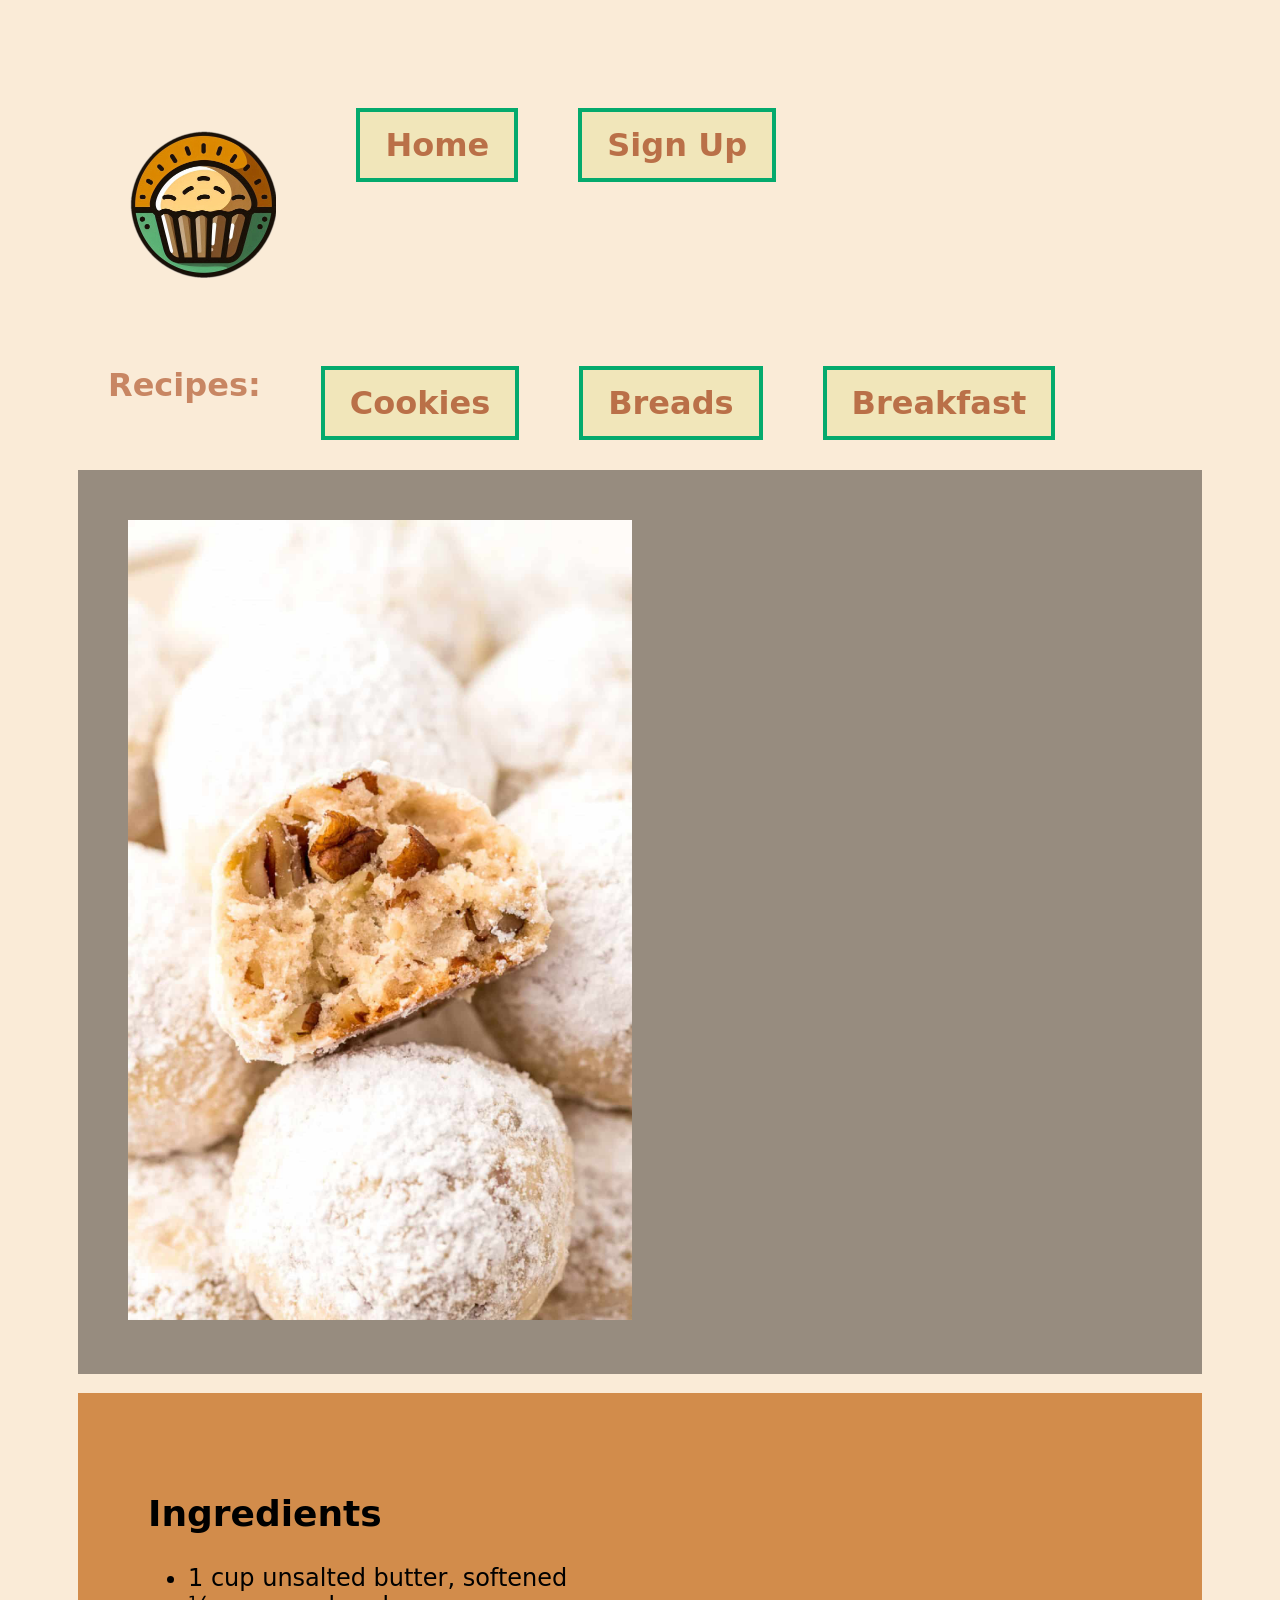
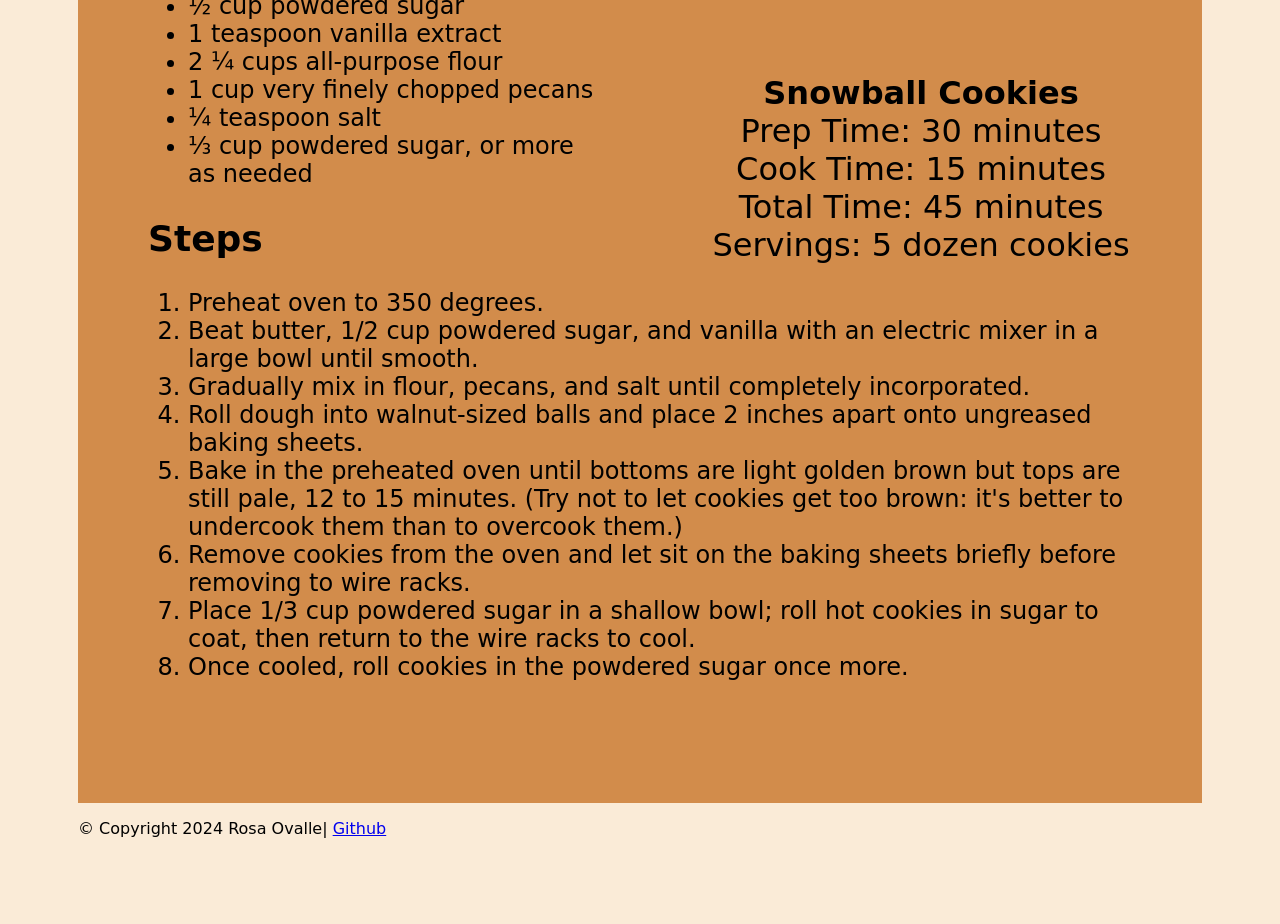
<file: snowball.html>
<!DOCTYPE html>
<html lang="en">
<head>
    <meta charset="UTF-8">
    <meta name="viewport" content="width=device-width, initial-scale=1.0">
    <title>snowball cookie</title>
    <link rel="stylesheet" href="main.css">
    <link rel="shortcut icon" href="images/icon.png">


</head>
<body>
    <header>
        <nav class="links"><!--nav menus-->
            <ul>
                <li><img src="images/icon.png" alt="icon" height="150"></li>
                <li ><a href="index.html" target="_self">Home</a></li>
                <li><a href="forms.html" target="_self">Sign Up</a></li>
            </ul>
        </nav>
            <nav class="links">  <!--nav under logo-->
                <ul>
                    <li>Recipes:</li> <!--linked to home page sections-->
                    <li><a href="index.html#cookie" target="_self">Cookies</a></li>
                    <li><a href="index.html#breads" target="_self">Breads</a></li>
                    <li><a href="index.html#breakfast" target="_self">Breakfast</a></li>
                </ul>
        </nav>
    </header>
    <div id="photo"><!--top of page with times info on side of img-->
        <img src="images/snowballcookie.jpg" alt="Snowball Cookies" height="800" style="padding: 50px;">
        <ul style="list-style-type: none;">
            <li style="font-size: xx-large; font-weight: 900;">Snowball Cookies</li>
        <li>Prep Time: 30 minutes</li>
        <li> Cook Time: 15 minutes</li>
        <li>Total Time: 45 minutes</li>
        <li>Servings: 5 dozen cookies</li>
        </ul>
       
    </div>
    <br>
    <div class="card">

<h2>Ingredients</h2><!--recipe card  starts brown background-->
<ul>
    <li>1 cup unsalted butter, softened</li>
    <li>½ cup powdered sugar</li>
    <li>1 teaspoon vanilla extract</li>
    <li>2 ¼ cups all-purpose flour</li>
    <li>1 cup very finely chopped pecans</li>
    <li>¼ teaspoon salt</li> 
    <li>⅓ cup powdered sugar, or more as needed</li>
</ul>
<h2> Steps</h2><!--list numbered steps-->
<ol>
    <li> Preheat oven to 350 degrees.</li>
    <li>Beat butter, 1/2 cup powdered sugar, and vanilla with an electric mixer in a large bowl until smooth.</li>
    <li> Gradually mix in flour, pecans, and salt until completely incorporated.</li>
    <li> Roll dough into walnut-sized balls and place 2 inches apart onto ungreased baking sheets.</li>
    <li> Bake in the preheated oven until bottoms are light golden brown but tops are still pale, 12 to 15 minutes. (Try not to let cookies get too brown: it's better to undercook them than to overcook them.)</li>
    <li> Remove cookies from the oven and let sit on the baking sheets briefly before removing to wire racks.</li>
    <li>Place 1/3 cup powdered sugar in a shallow bowl; roll hot cookies in sugar to coat, then return to the wire racks to cool.</li>   
    <li>Once cooled, roll cookies in the powdered sugar once more.</li>
</ol>
<br>
    </div>
    <footer><!--linked git-->
        <p>&copy; Copyright 2024 Rosa Ovalle| <a href="https://github.com/Rovall03" target="_blank">Github</a></p>

    </footer>
</body>
</html>
</file>
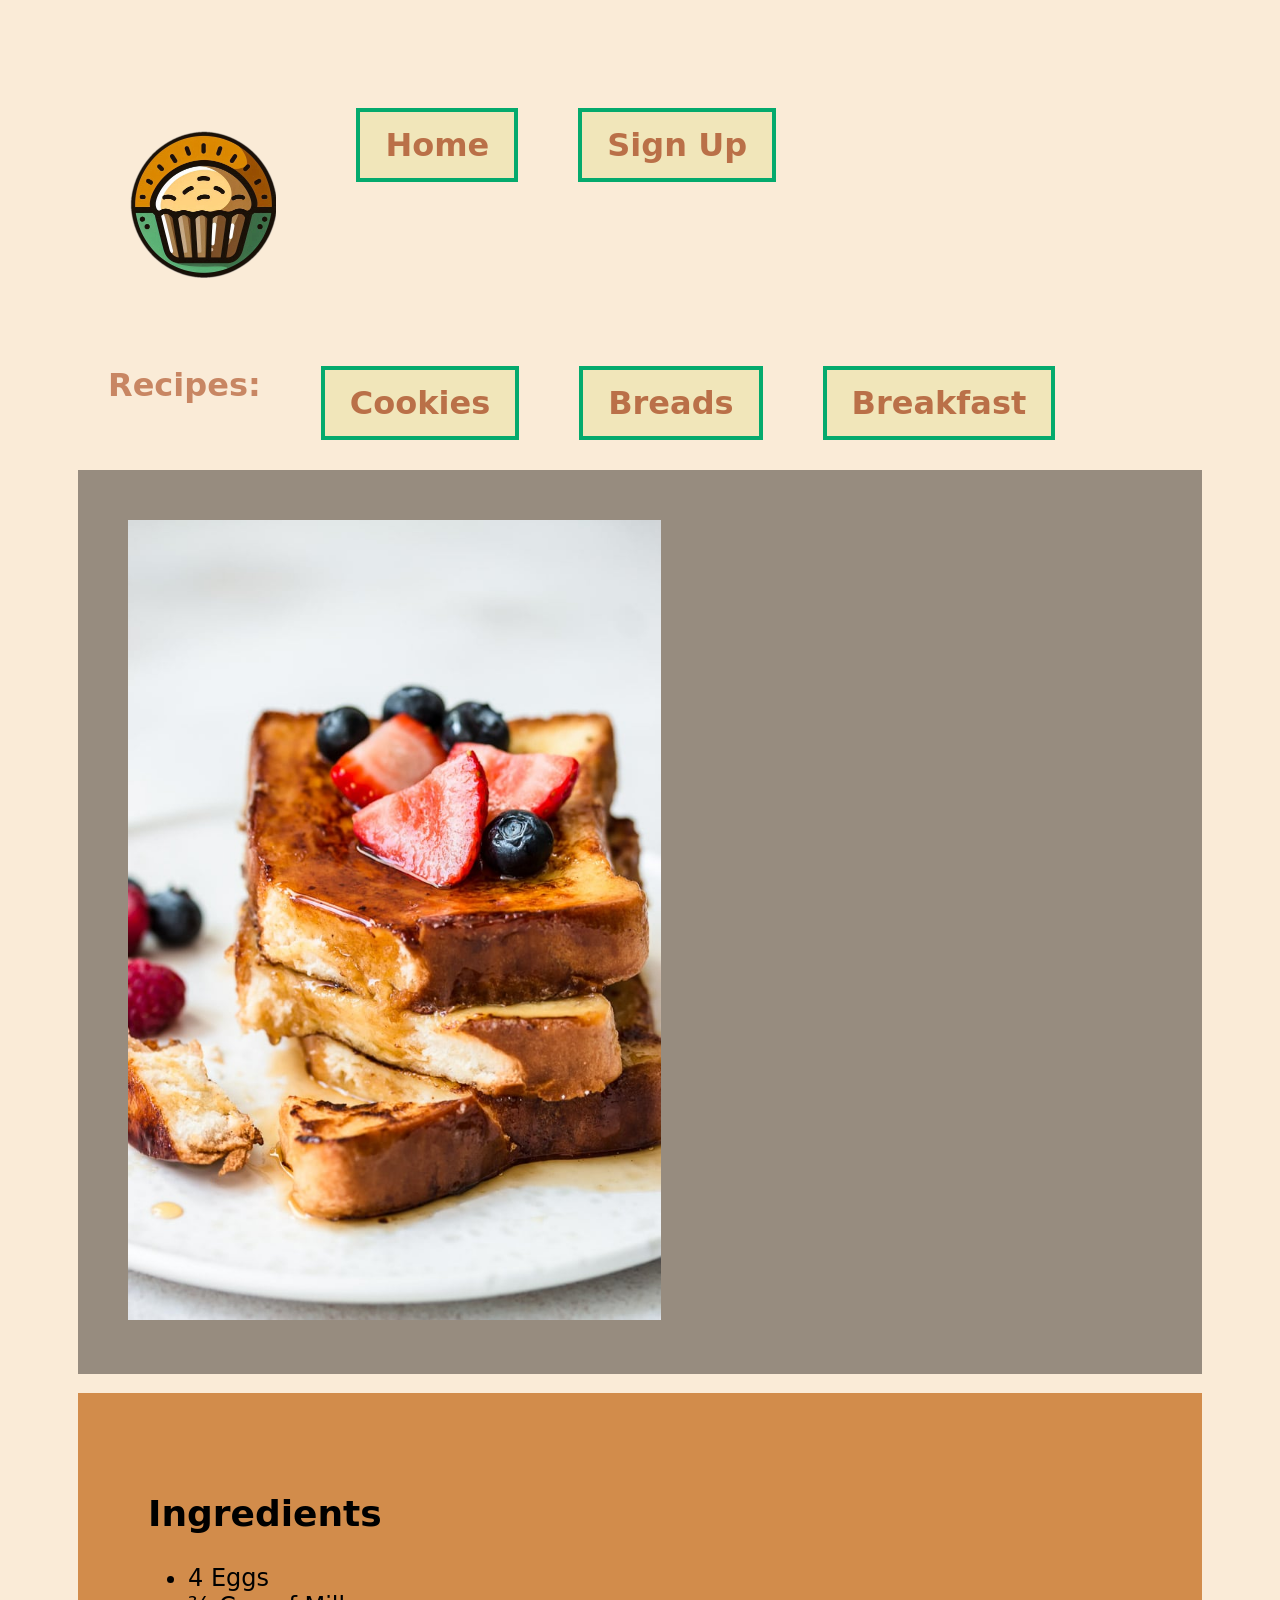
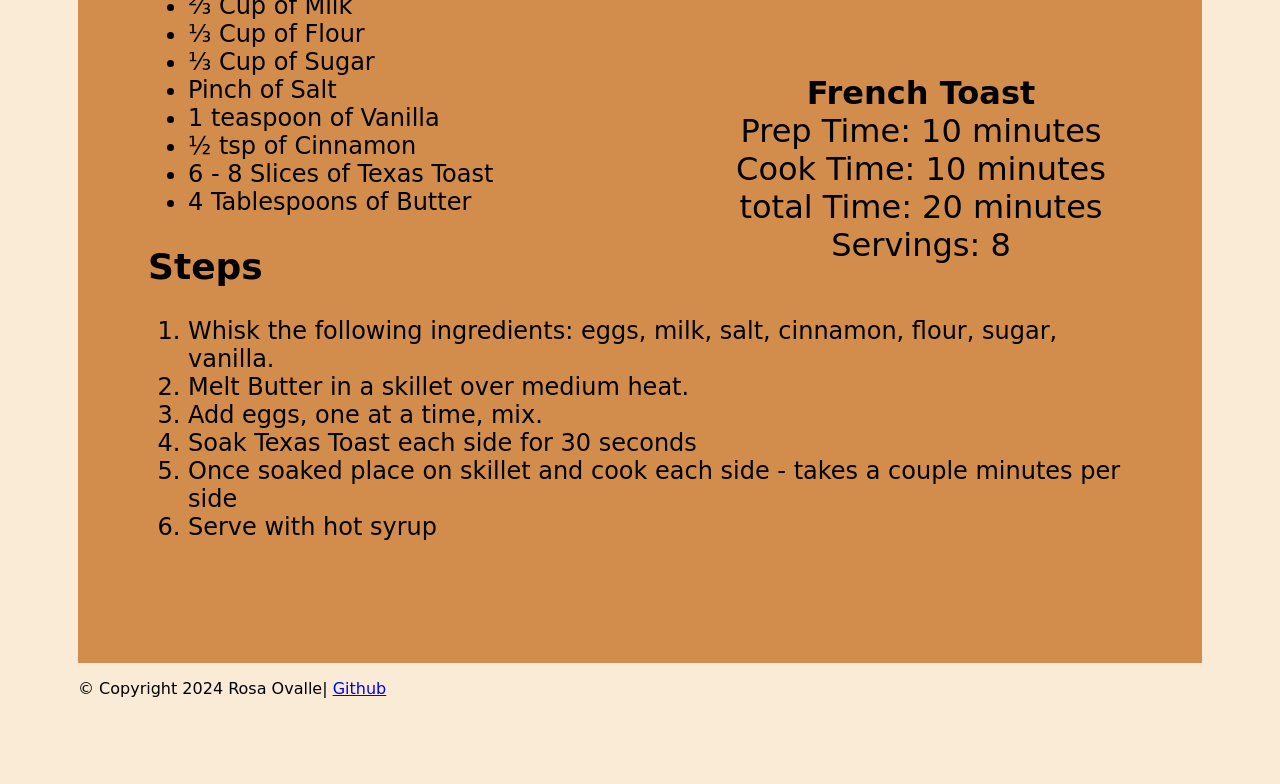
<file: toast.html>
<!DOCTYPE html>
<html lang="en">
<head>
    <meta charset="UTF-8">
    <meta name="viewport" content="width=device-width, initial-scale=1.0">
    <title>French Toast</title>
    <link rel="stylesheet" href="main.css">
    <link rel="shortcut icon" href="images/icon.png">
</head>
<body>
    <header>
        <nav class="links"><!--nav menus-->
            <ul>
                <li><img src="images/icon.png" alt="icon" height="150"></li>
                <li ><a href="index.html" target="_self">Home</a></li>
                <li><a href="forms.html" target="_self">Sign Up</a></li>
            </ul>
        </nav>
            <nav class="links"> <!--nav under logo-->
                <ul>
                    <li>Recipes:</li>  <!--linked to home page sections-->
                    <li><a href="index.html#cookies" target="_self">Cookies</a></li>
                    <li><a href="index.html#breads" target="_self">Breads</a></li>
                    <li><a href="index.html#breakfast" target="_self">Breakfast</a></li>
                </ul>
        </nav>
    </header>
    <div id="photo"><!--top of page with times info on side of img-->
        <img src="images/FrenchToast.jpg" alt="French Toast" height="800" style="padding: 50px;">
        <ul style="list-style-type: none;">
         <li style="font-size: xx-large; font-weight: 900;">French Toast</li>
            <li>Prep Time: 10 minutes</li>
            <li> Cook Time: 10 minutes</li>
            <li> total Time: 20 minutes</li>
            <li>Servings: 8 </li>
            
        </ul>
       
    </div>
    <br>
    <div class="card">

<h2>Ingredients</h2><!--recipe card  starts brown background-->
<ul>
    <li>4 Eggs </li>
    <li>⅔ Cup of Milk</li>
    <li>⅓ Cup of Flour</li>
    <li>⅓ Cup of Sugar</li>
    <li>Pinch of Salt</li>
    <li>1 teaspoon of Vanilla</li> 
    <li>½ tsp of Cinnamon</li>
    <li>6 - 8 Slices of Texas Toast</li>
    <li>4 Tablespoons of Butter</li>


</ul>
<h2> Steps</h2><!--list numbered steps-->
<ol>
    <li>Whisk the following ingredients: eggs, milk, salt, cinnamon, flour, sugar, vanilla.</li>
    <li>Melt Butter in a skillet over medium heat.</li>
    <li> Add eggs, one at a time, mix.</li>
    <li>Soak Texas Toast each side for 30 seconds</li>
    <li>Once soaked place on skillet and cook each side - takes a couple minutes per side</li>
    <li>Serve with hot syrup</li>
        
</ol>
<br>
    </div>
    <footer><!--linked git-->
        <p>&copy; Copyright 2024 Rosa Ovalle| <a href="https://github.com/Rovall03" target="_blank">Github</a></p>

    </footer>
</body>
</html>
</file>
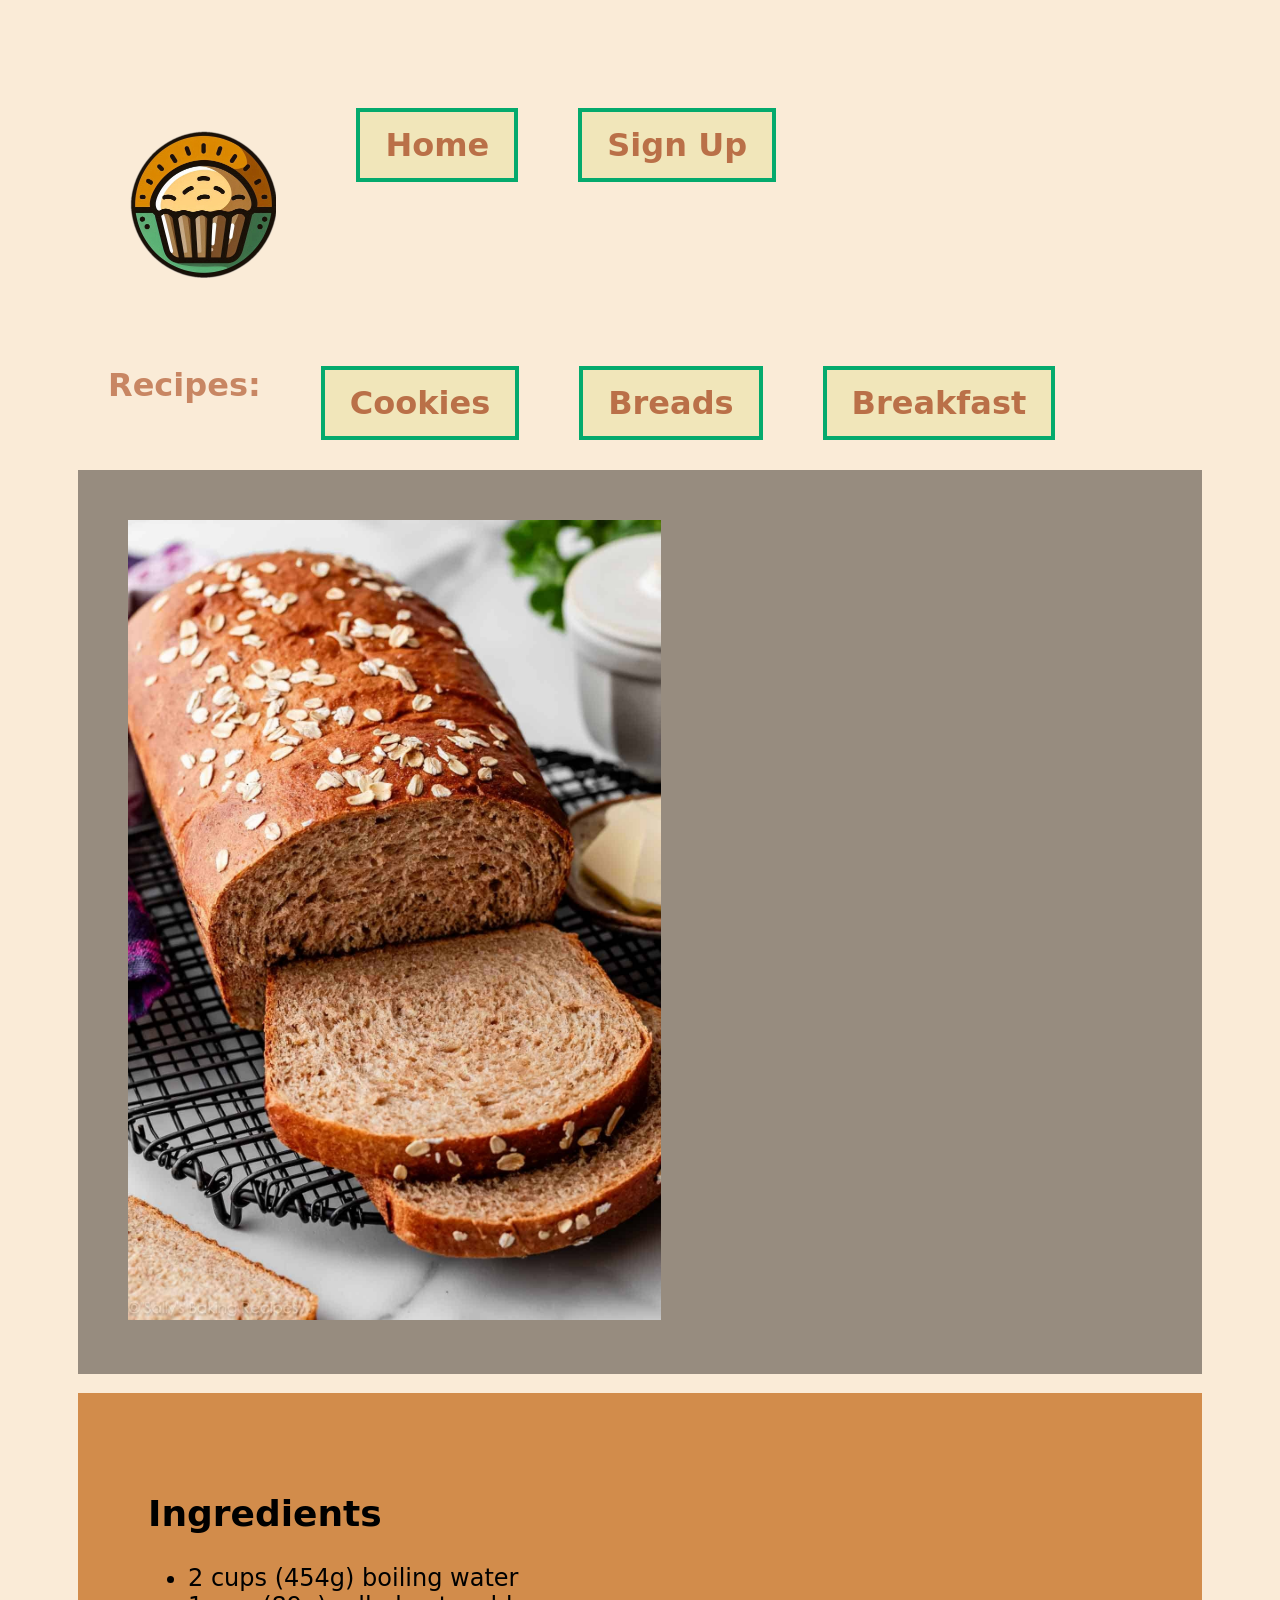
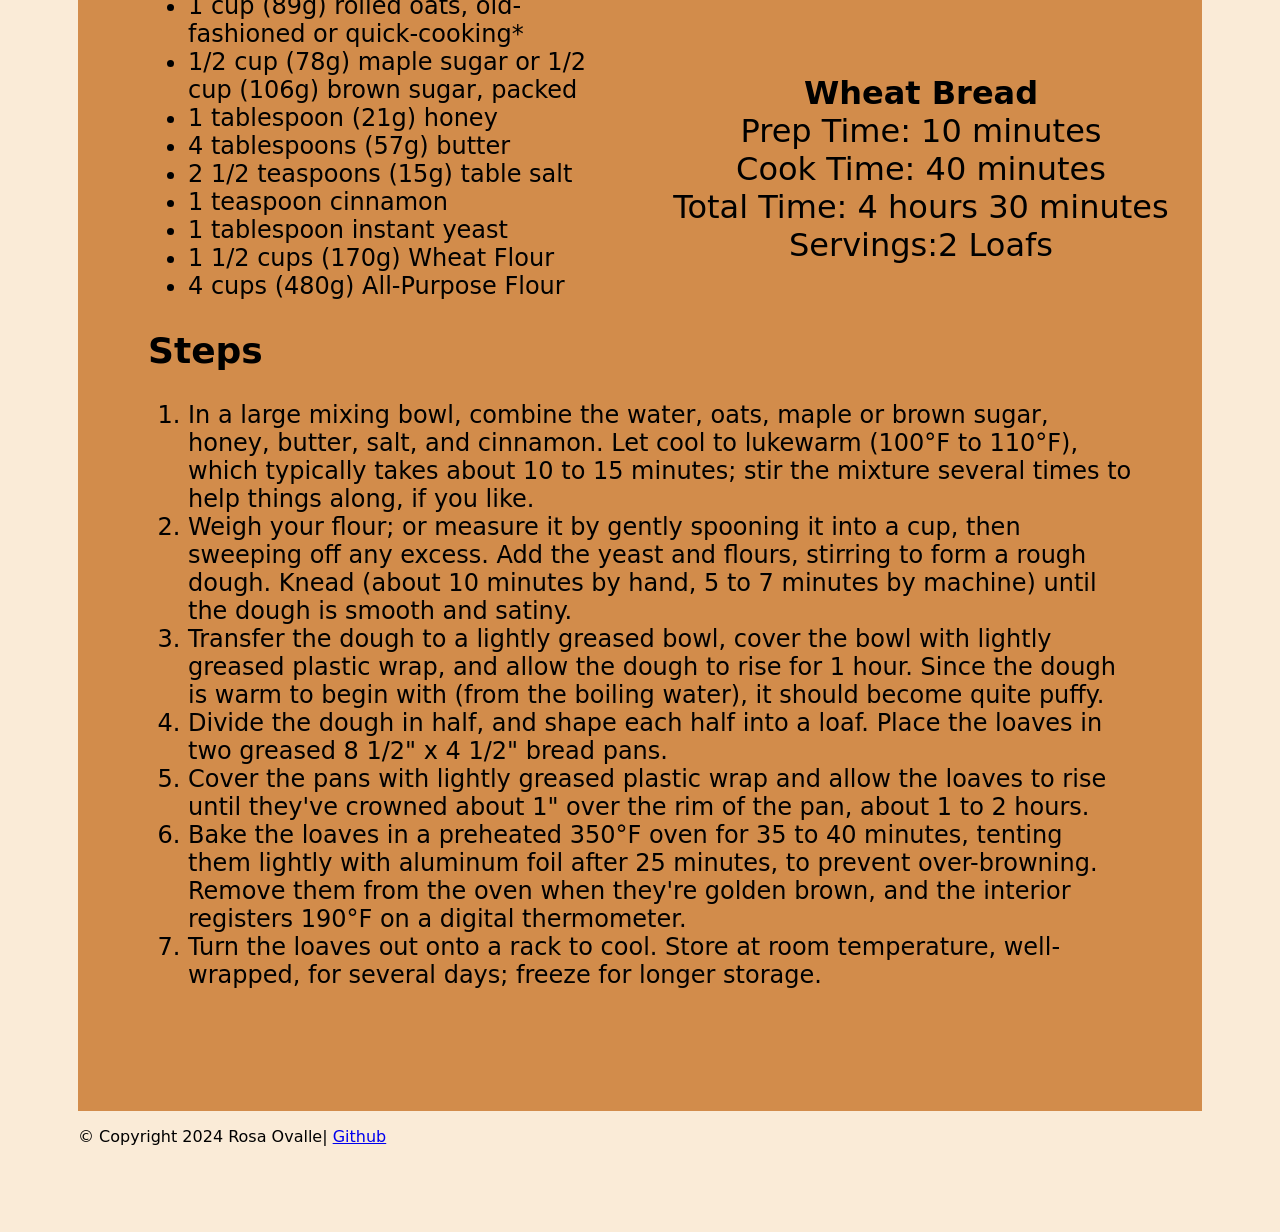
<file: wheat.html>
<!DOCTYPE html>
<html lang="en">
<head>
    <meta charset="UTF-8">
    <meta name="viewport" content="width=device-width, initial-scale=1.0">
    <title>Wheat bread</title>
    <link rel="stylesheet" href="main.css">
    <link rel="shortcut icon" href="images/icon.png">

</head>
<body>
    <header>
        <nav class="links"><!--nav menus-->
            <ul>
                <li><img src="images/icon.png" alt="icon" height="150"></li>
                <li ><a href="index.html" target="_self">Home</a></li>
                <li><a href="forms.html" target="_self">Sign Up</a></li>
            </ul>
        </nav>
            <nav class="links">  <!--nav under logo-->
                <ul>
                    <li>Recipes:</li> <!--linked to home page sections-->
                    <li><a href="index.html#cookie" target="_self">Cookies</a></li>
                    <li><a href="index.html#breads" target="_self">Breads</a></li>
                    <li><a href="index.html#breakfast" target="_self">Breakfast</a></li>
                </ul>
        </nav>
    </header>
    <div id="photo"><!--top of page with times info on side of img-->
        <img src="images/wheatbread.jpg" alt="wheat bread" height="800" style="padding: 50px;">
        <ul style="list-style-type: none;">
            <li style="font-size: xx-large; font-weight: 900;">Wheat Bread</li>
        <li>Prep Time: 10 minutes</li>
        <li> Cook Time: 40 minutes</li>
        <li>Total Time: 4 hours 30 minutes</li>
        <li>Servings:2 Loafs </li>
        </ul>
       
    </div>
    <br>
    <div class="card">

<h2>Ingredients</h2><!--recipe card  starts brown background-->
<ul>
    <li>2 cups (454g) boiling water</li>
    <li>1 cup (89g) rolled oats, old-fashioned or quick-cooking*</li>
    <li>1/2 cup (78g) maple sugar or 1/2 cup (106g) brown sugar, packed</li>
    <li>1 tablespoon (21g) honey</li>
    <li>4 tablespoons (57g) butter</li>
    <li>2 1/2 teaspoons (15g) table salt</li> 
    <li>1 teaspoon cinnamon</li>
    <li>1 tablespoon instant yeast</li>
    <li>1 1/2 cups (170g) Wheat Flour</li>
    <li>4 cups (480g) All-Purpose Flour</li>


</ul>
<h2> Steps</h2><!--list numbered steps-->
<ol>
    <li> In a large mixing bowl, combine the water, oats, maple or brown sugar, honey, butter, salt, and cinnamon. Let cool to lukewarm (100°F to 110°F), which typically takes about 10 to 15 minutes; stir the mixture several times to help things along, if you like.</li>
    <li> Weigh your flour; or measure it by gently spooning it into a cup, then sweeping off any excess. Add the yeast and flours, stirring to form a rough dough. Knead (about 10 minutes by hand, 5 to 7 minutes by machine) until the dough is smooth and satiny.</li>
    <li> Transfer the dough to a lightly greased bowl, cover the bowl with lightly greased plastic wrap, and allow the dough to rise for 1 hour. Since the dough is warm to begin with (from the boiling water), it should become quite puffy.</li>
    <li> Divide the dough in half, and shape each half into a loaf. Place the loaves in two greased 8 1/2" x 4 1/2" bread pans.</li>
    <li>Cover the pans with lightly greased plastic wrap and allow the loaves to rise until they've crowned about 1" over the rim of the pan, about 1 to 2 hours.</li> 
    <li>Bake the loaves in a preheated 350°F oven for 35 to 40 minutes, tenting them lightly with aluminum foil after 25 minutes, to prevent over-browning. Remove them from the oven when they're golden brown, and the interior registers 190°F on a digital thermometer.</li>
    <li>Turn the loaves out onto a rack to cool. Store at room temperature, well-wrapped, for several days; freeze for longer storage.</li>
</ol>
<br>
    </div>
    <footer><!--linked git-->
        <p>&copy; Copyright 2024 Rosa Ovalle| <a href="https://github.com/Rovall03" target="_blank">Github</a></p>
    </footer>
</body>
</html>
</file>
<file: main.css>
/*affects all pages*/
html{background-color: antiquewhite; 
    width: auto;
    padding: 50px;
    margin: 20px;
font-family:system-ui, -apple-system, BlinkMacSystemFont, 'Segoe UI', Roboto, Oxygen, Ubuntu, Cantarell, 'Open Sans', 'Helvetica Neue', sans-serif;}

img{padding: 20px;}
 
h3{font-size: x-large; font-weight: bolder;}

h1{font-size: xx-large; } 

nav{font-size: larger;font-weight: bolder;}

a:hover{background-color: #04AA6D;}

.links li a{color: #ba7048; background-color: #f0e6b6da;
    padding: 14px 25px;
    text-align: center;
    text-decoration: none;
    display: inline-block;
    border: 4px solid #04AA6D;}
.links li {float: left; font-size: xx-large;
    display: block;
    color: #c88663;
    text-align: center;
    padding: 30px 30px;}
.links ul{ list-style-type: none;
    margin:  0;
    padding: 0;
    overflow: hidden;}



/*recipe cards*/
.card{background-color: rgb(210, 140, 75);
    padding: 70px; font-size: x-large;}

    #photo{background-color: rgb(151, 140, 127);}

    #photo ul{margin-top: 300px;
    text-align: center;
    width: 50%;
    float: right;font-size: xx-large;}

    /*Table color blue*/
table{background-color: rgb(168, 214, 223); text-align: center;border-collapse: collapse;
    width: 100%;
    border: 1px solid #ddd;}
   
/* text color on headers for sections index page*/
#cookie{color: rgb(248, 189, 72); ;}
#breads{color: rgb(116, 185, 96);}

/* form*/
form,label,input{font-size: x-large; text-align: center;}
aside {width: 75%; float: left;}
</file>
